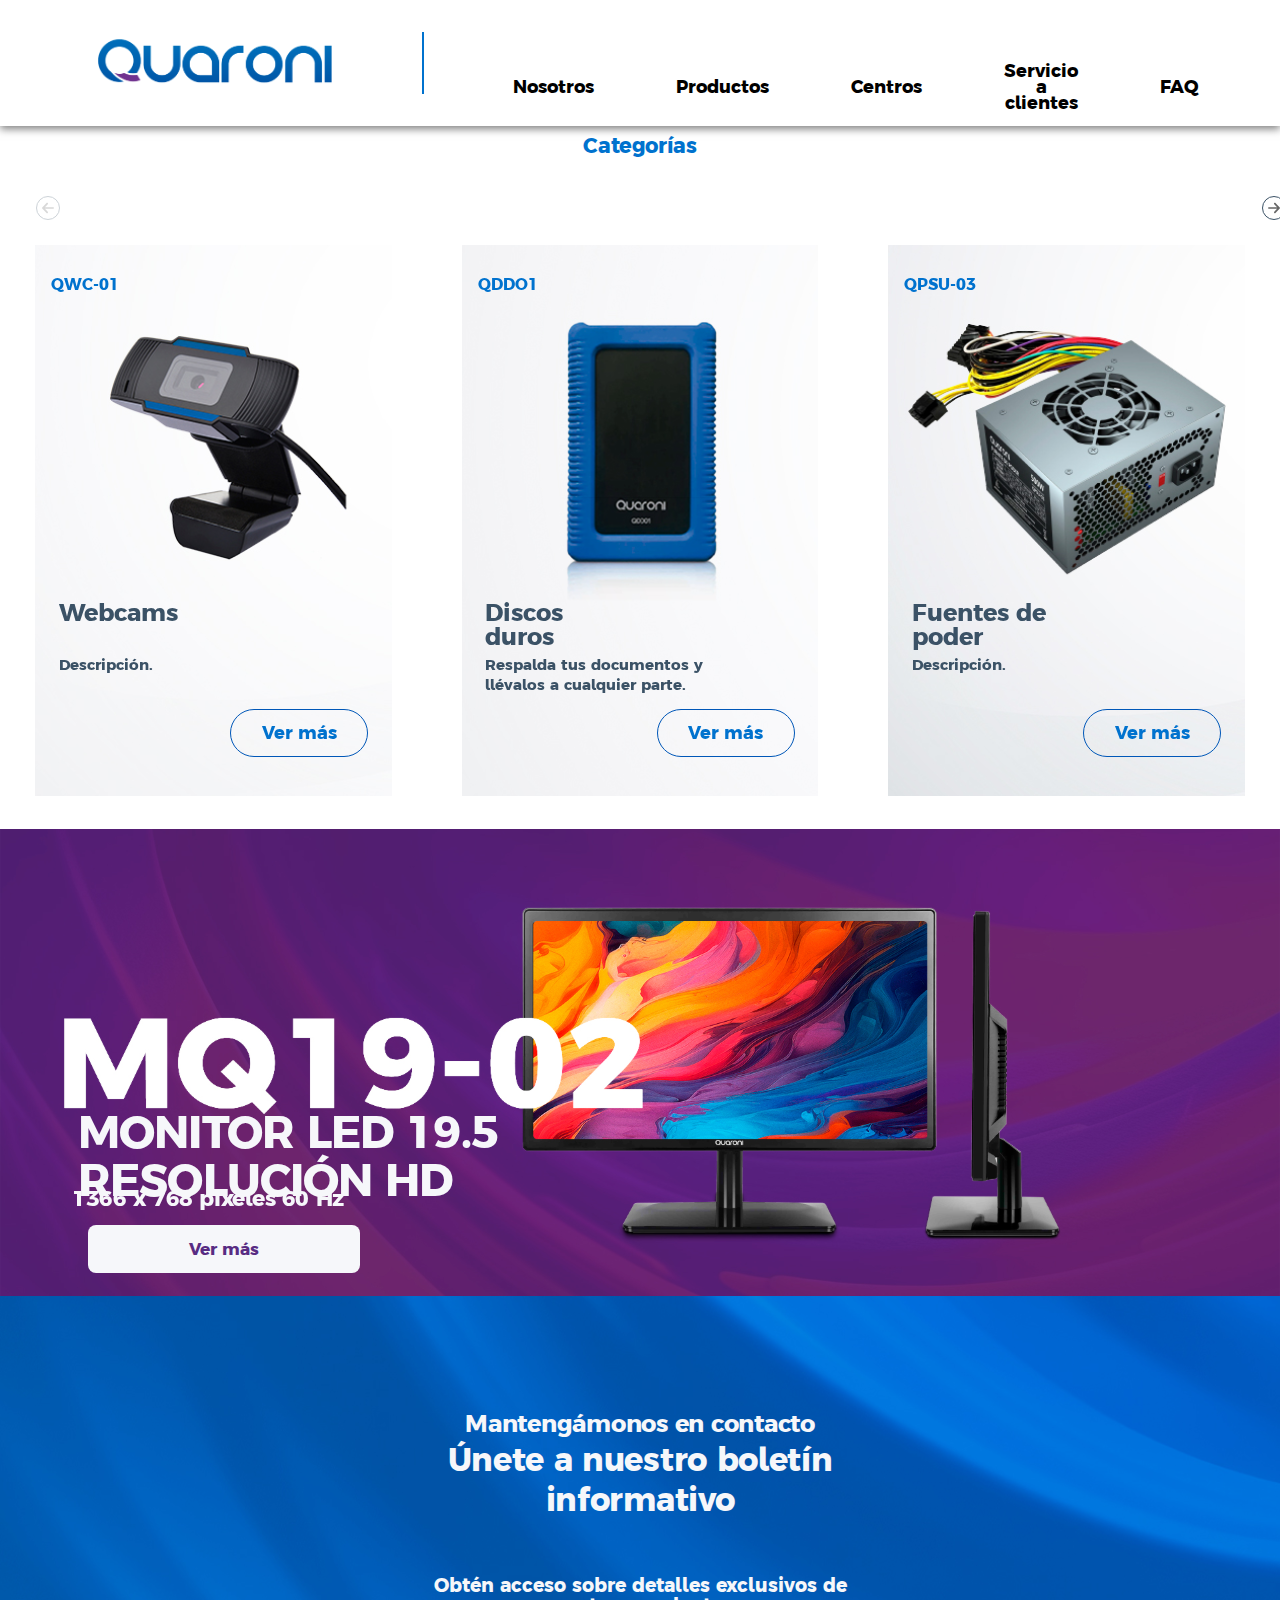
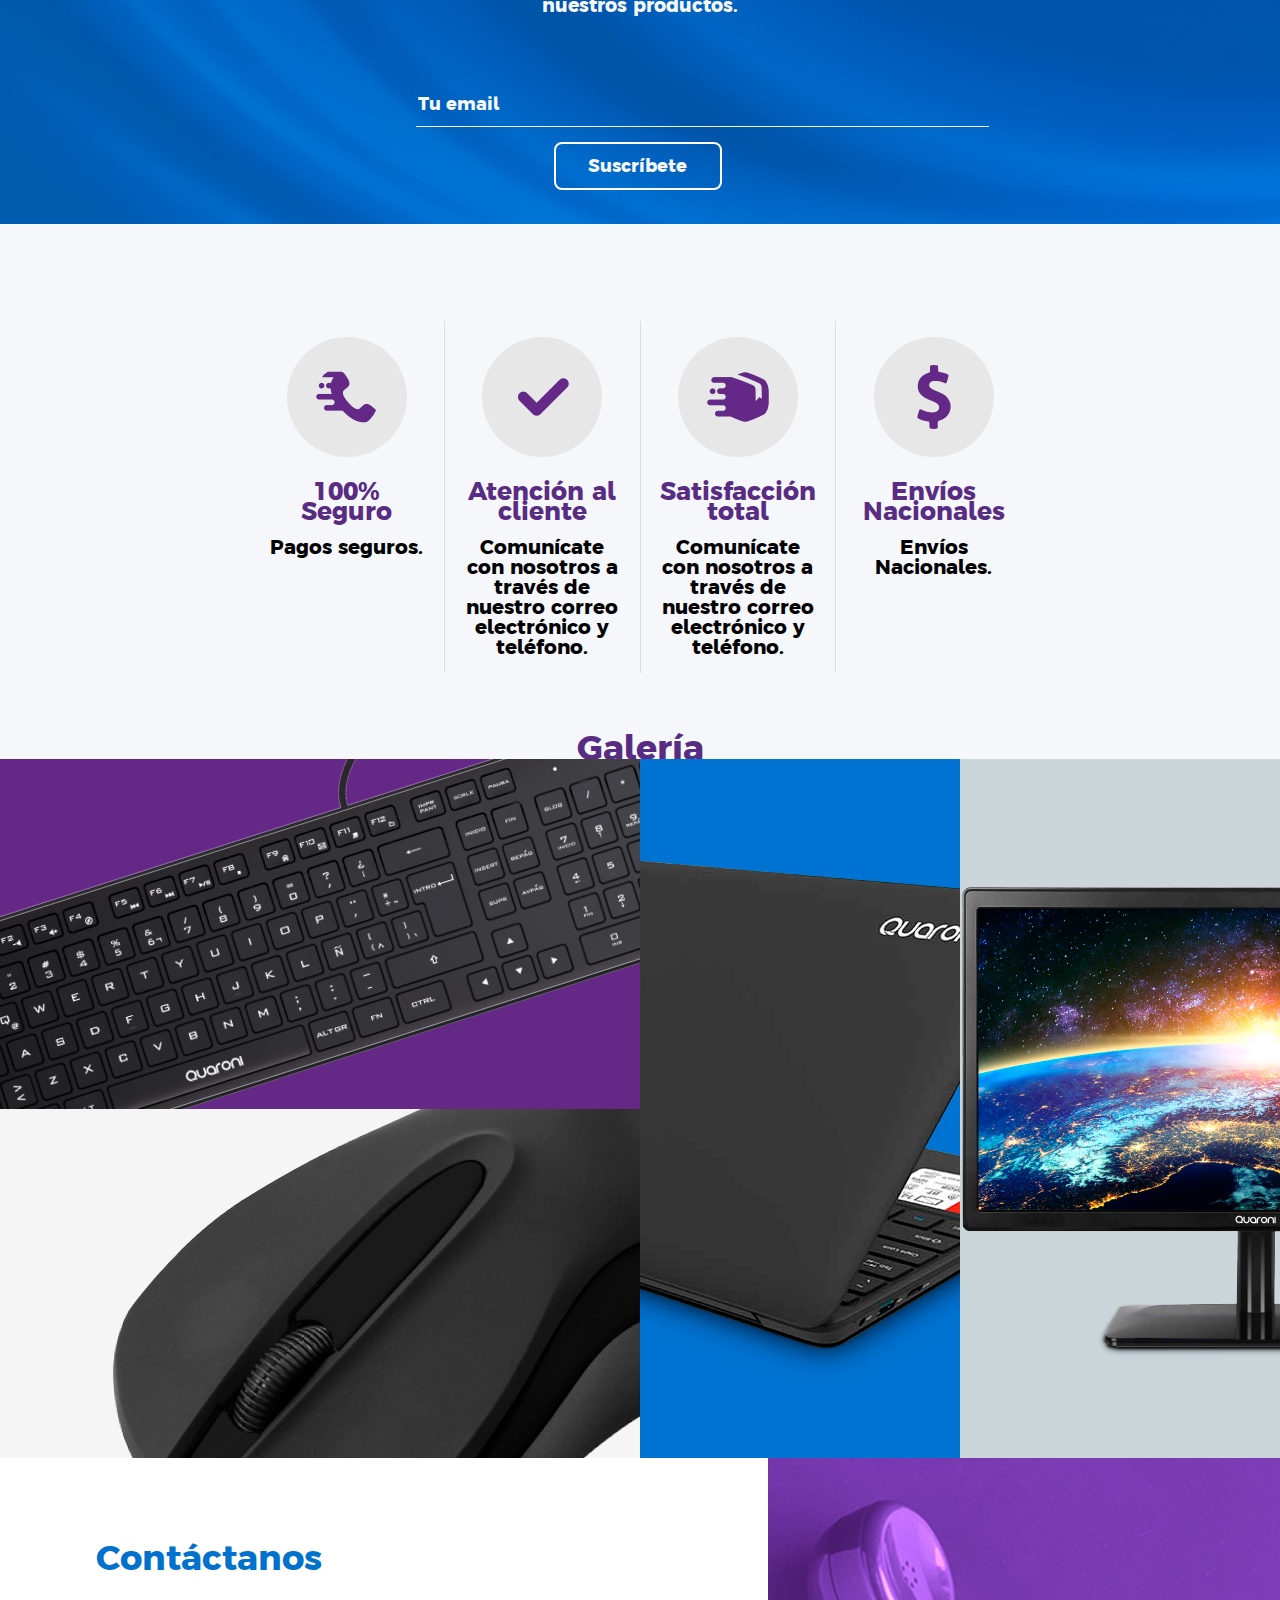
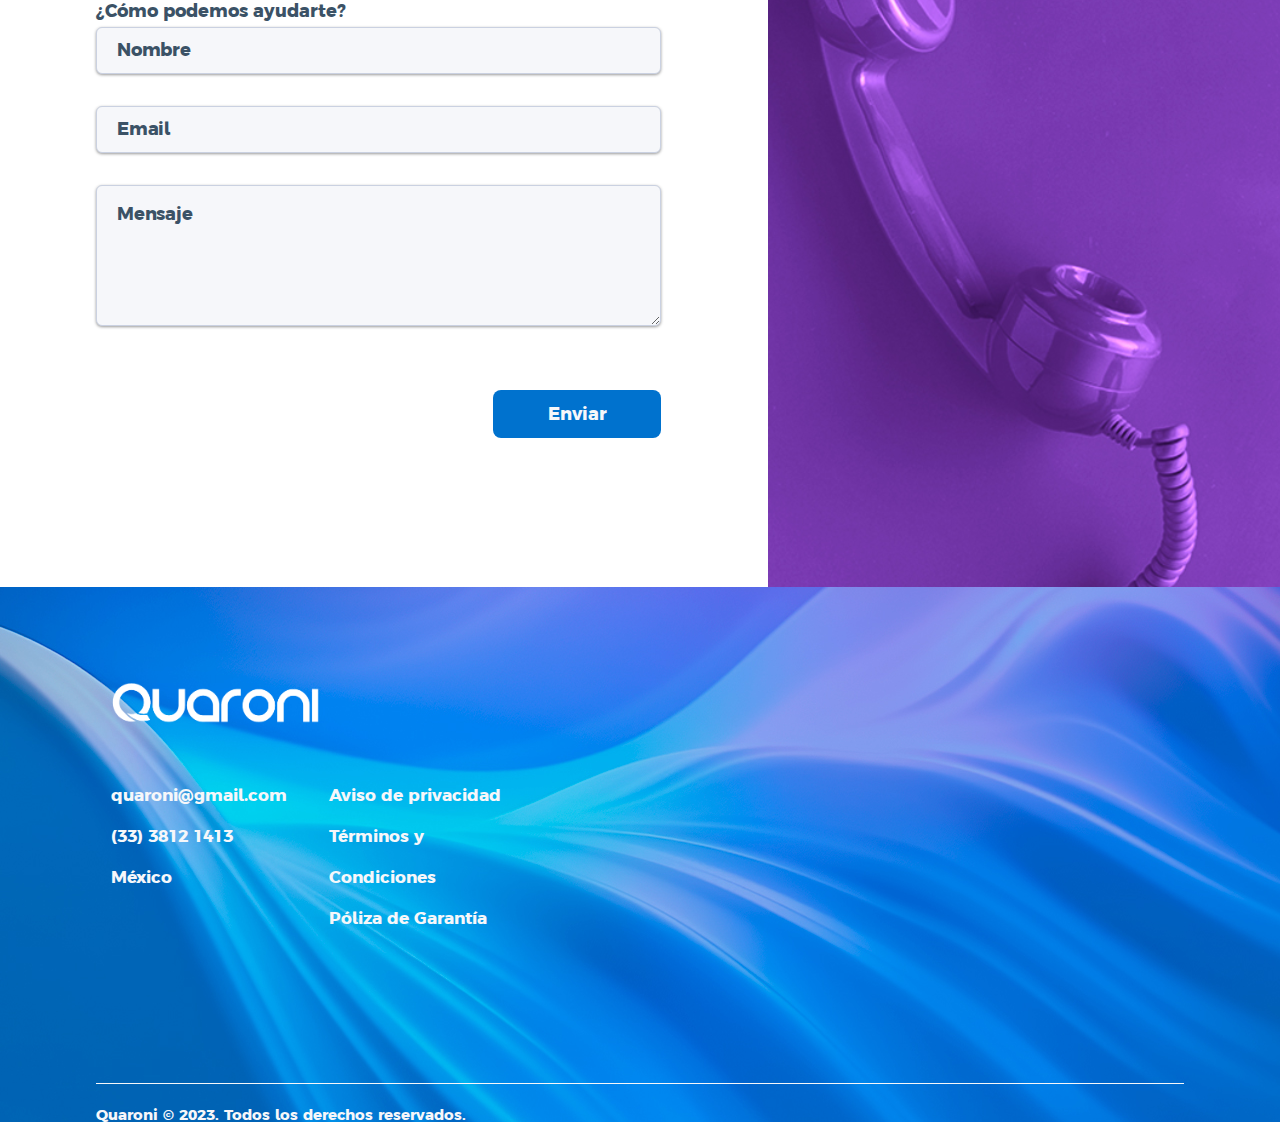
<file: index.html>
<!doctype html>
<html lang="es">
<head>
<meta charset="utf-8">
<meta name="viewport" content="width=device-width, initial-scale=1.0">
<link rel="preconnect" href="https://fonts.googleapis.com">
<link rel="preconnect" href="https://fonts.gstatic.com" crossorigin>
<link href="https://fonts.googleapis.com/css2?family=Saira:wght@100;300;500&display=swap" rel="stylesheet">
<link href="style.css" rel="stylesheet" type="text/css">
<link href="glider.min.css" rel="stylesheet">
<title>Quaroni</title>
</head>
<body>
	
<header class="header">
	<a class="logo-menu" href="#">
      <img src="imagenes/logos/logo-quaroni.png" id="logo-menu" alt="Logo Quaroni">
    </a>
	<div class="nav-menu">
	<input type="checkbox" id="check">    
            <label for="check" class="checkbtn">
	<i class="menu-icon"><img src="imagenes/movil/elementos/Menú Hamburguesa.svg" id="menu-icon"></i>
	</label>
      <ul class="menu">
        <li><a class="text-menu" href="#">Nosotros</a></li>
        <li><a class="text-menu" href="#">Productos</a></li>
		  <ul class="submenu">
						<li><a href="#"><i><img src="imagenes/movil/elementos/Seguro.svg" alt="Ícono de Cámaras" style="margin: 0"></i>Cámaras</a></li>
						<li><a href="#"><i><img src="imagenes/movil/elementos/Seguro.svg" alt="Ícono de Cámaras" style=""></i>Discos duros</a></li>
						<li><a href="#"><i><img src="imagenes/movil/elementos/Seguro.svg" alt="Ícono de Cámaras" style=""></i>Fuentes de poder</a></li>
			  			<li><a href="#"><i><img src="imagenes/movil/elementos/Seguro.svg" alt="Ícono de Cámaras" style=""></i>Gabinetes</a></li>
			  			<li><a href="#"><i><img src="imagenes/movil/elementos/Seguro.svg" alt="Ícono de Cámaras" style=""></i>Micro SD</a></li>
			  			<li><a href="#"><i><img src="imagenes/movil/elementos/Seguro.svg" alt="Ícono de Cámaras" style=""></i>Memorias</a></li>
			  			<li><a href="#"><i><img src="imagenes/movil/elementos/Seguro.svg" alt="Ícono de Cámaras" style=""></i>Monitores</a></li>
			  			<li><a href="#"><i><img src="imagenes/movil/elementos/Seguro.svg" alt="Ícono de Cámaras" style=""></i>Mouse</a></li>
			  			<li><a href="#"><i><img src="imagenes/movil/elementos/Seguro.svg" alt="Ícono de Cámaras" style=""></i>Portátiles</a></li>
			  			<li><a href="#"><i><img src="imagenes/movil/elementos/Seguro.svg" alt="Ícono de Cámaras" style=""></i>Teclados</a></li>
			  			<li><a href="#" style="text-decoration: none!important;"><i><img src="imagenes/movil/elementos/Seguro.svg" alt="Ícono de Cámaras" style=""></i>Unidades de estado sólido</a></li>
					</ul>
        <li><a class="text-menu" href="#">Centros</a></li>
        <li><a class="text-menu" href="#">Servicio a clientes</a></li>
		<li><a class="text-menu" href="#">FAQ</a></li>
		<li><a class="text-menu" href="#">Contáctanos</a></li>
		<li><a class="text-menu" href="#"><img src="iconos/Lupa.png" id="lupa"></a></li>
      </ul>
</div>
	</header>
	<div class="glider-contain-movil">
  <div class="glider-movil">
	  <div class="banner-box">
		<span class="glider-h1">HD 1920 X1080 <br>60 Hz</span>
		  	<div class="img-container-movil">
				<div class="p-img-movil">
					<img src="imagenes/movil/banners/Banner_01.svg" alt="disco-duro">
					<button class="btn-conoce-mov"><a href="#">Conoce nuestros productos</a></button>
				</div>
		  </div>
		</div> 
	  	  <div class="banner-box">
		<span class="glider-h1"> <br>60 Hz</span>
		  	<div class="img-container-movil">
				<div class="p-img-movil">
					<img src="imagenes/movil/banners/Banner_01.svg" alt="disco-duro">
					<button class="btn-conoce-mov"><a href="#">Conoce nuestros productos</a></button>
				</div>
		  </div>
		</div>
	  	  <div class="banner-box">
		<span class="glider-h1">HD 1920 X1080 <br>60 Hz</span>
		  	<div class="img-container-movil">
				<div class="p-img-movil">
					<img src="imagenes/movil/banners/Banner_01.svg" alt="disco-duro">
					<button class="btn-conoce-mov"><a href="#">Conoce nuestros productos</a></button>
				</div>
		  </div>
		</div>
  </div>
  <button aria-label="Previous" class="glider-prev-movil"><img src="imagenes/movil/elementos/Flecha Derecha.svg" style="width: 32px;height: 32px;"></button>
  <button aria-label="Next" class="glider-next-movil"><img src="imagenes/movil/elementos/Flecha Izquierda.svg" style="width: 32px;height: 32px;"></button>
<!--  <div role="tablist" class="dots"></div>-->
</div>
	
	<div class="slider">
		<div class="myslide fade">
			<div class="txt txt1">
				<h1 style="text-align: right;">Monitor LED </h1>
				<p style="text-align: right;">Resolución Full<br>HD 1920 X 1080<br>60 Hz <br></p>
			<button id="btn-conoce"><a href="#">Conoce nuestros productos</a></button>
			<button id="btn-conoce-movil"><a href="#">Conoce más</a></button>	
			</div>
			<img src="banners/Banner_01.svg" style="width: auto; height: 100%;">
		</div>
		
		<div class="myslide fade">
			<div class="txt txt2">
				<h1 style="text-align: left;">Portátil NQ100</h1>
				<p style="text-align: left;">Gran rendimiento de batería<br>HD 1366 X 768<br></p>	
			</div>
			<button id="btn-conoce2"><a href="#">Conoce nuestros productos</a></button>
			<img src="banners/Banner_02.svg" style="width: 100%; height: 100%;">
		</div>
		
		<div class="myslide fade">
			<div class="txt txt2">
				<h1>QCS-01</h1>
				<p>Fuente de poder 500W<br>Tarjeta madre Micro ATX Mini ITX<br></p>
			</div>
			<button id="btn-conoce3"><a href="#">Conoce nuestros productos</a></button>
			<img src="banners/Banner_03.svg" style="width: 100%; height: 100%;">
		</div>
		
		<!-- onclick js -->
		<a class="prev" onclick="plusSlides(-1)"><img src="iconos/Flecha Izq.png" style="width: 2.5rem;height: 2.5rem;"></a>
  		<a class="next" onclick="plusSlides(1)"><img src="iconos/Flecha Derecha.png" style="width: 2.5rem;height: 2.5rem;"></a>
		
		<div class="dotsbox" style="text-align:center">
			<span class="dot" onclick="currentSlide(1)"></span>
			<span class="dot" onclick="currentSlide(2)"></span>
			<span class="dot" onclick="currentSlide(3)"></span>
		</div>
	</div>

<div class="banner-azul-1movil">
 <div class="table-azul">
      <div class="calidad">
		<a>— &nbsp; Calidad</a><br>
		<p>Productos que brindan experiencias únicas, comodidad y flexibilidad para el usuario.</p>
		</div>
      <div class="tecnologia">
		<a>— &nbsp;  Innovación</a><br>
		<p>Tecnología inteligente a tu alcance.</p>
		</div>
      <div class="personalizacion">
		 <a>— &nbsp; Perzonalización</a><br>
		 <p>Productos que se adaptan a tus necesidades.</p>
		</div>
      <div class="variedad">
		 <a>— &nbsp; Variedad</a><br>
		 <p>Encuentra lo que necesitas con nuestra amplia variedad y disponibilidad de productos.</p>
	 </div>
	</div>
	</div>
	
	
<div class="banner-azul-1">
 <table class="table-azul">
  <tbody>
    <tr>
      <td>
		<a>— &nbsp; Calidad</a><br>
		<p>Productos que brindan experiencias únicas, comodidad y flexibilidad para el usuario.</p>
		</td>
      <td>
		<a>— &nbsp;  Innovación</a><br>
		<p>Tecnología inteligente a tu alcance.</p>
		</td>
      <td>
		 <a>— &nbsp; Perzonalización</a><br>
		 <p>Productos que se adaptan a tus necesidades.</p>
		</td>
      <td>
		 <a>— &nbsp; Variedad</a><br>
		 <p>Encuentra lo que necesitas con nuestra amplia variedad y disponibilidad de productos.</p>
	 </td>
    </tr>
  </tbody>
</table>
	</div>
<section class="banner-categorias">
	<h1>Categorías</h1>
	<div class="slider-btns">
		<button aria-label="Previous" class="glider-prev"><svg xmlns="http://www.w3.org/2000/svg" height="1em" viewBox="0 0 448 512"><!--! Font Awesome Free 6.4.2 by @fontawesome - https://fontawesome.com License - https://fontawesome.com/license (Commercial License) Copyright 2023 Fonticons, Inc. --><path d="M9.4 233.4c-12.5 12.5-12.5 32.8 0 45.3l160 160c12.5 12.5 32.8 12.5 45.3 0s12.5-32.8 0-45.3L109.2 288 416 288c17.7 0 32-14.3 32-32s-14.3-32-32-32l-306.7 0L214.6 118.6c12.5-12.5 12.5-32.8 0-45.3s-32.8-12.5-45.3 0l-160 160z"/></svg></button>
    	<button aria-label="Next" class="glider-next"><svg xmlns="http://www.w3.org/2000/svg" height="1em" viewBox="0 0 448 512"><!--! Font Awesome Free 6.4.2 by @fontawesome - https://fontawesome.com License - https://fontawesome.com/license (Commercial License) Copyright 2023 Fonticons, Inc. --><path d="M438.6 278.6c12.5-12.5 12.5-32.8 0-45.3l-160-160c-12.5-12.5-32.8-12.5-45.3 0s-12.5 32.8 0 45.3L338.8 224 32 224c-17.7 0-32 14.3-32 32s14.3 32 32 32l306.7 0L233.4 393.4c-12.5 12.5-12.5 32.8 0 45.3s32.8 12.5 45.3 0l160-160z"/></svg></button>
	</div>
		<div class="glider-contain">
		  <div class="glider">
			<div class="product-box">
				<span class="p-codigo">QWC-01</span>
					<div class="img-container">
						<div class="p-img">
							<a href="#">
								<img src="imagenes/categorias/Webcam.svg" alt="disco-duro">
							</a>
						</div>
					</div>
					<div class="p-box-text">
						<div class="product-categoria">
							<span class="catego-title">Webcams</span> <br>
							<span class="catego-desc">Descripción.</span>
						</div>
					</div>
					<div class="btn-categoria">
						 <button class="btn-vermas-catego"><a href="#">Ver más</a></button>
					</div>
				</div>
			  	<div class="product-box">
				<span class="p-codigo">QDDO1</span>
					<div class="img-container">
						<div class="p-img">
							<a href="#">
								<img src="imagenes/categorias/Disco Duro.svg" alt="disco-duro">
							</a>
						</div>
					</div>
					<div class="p-box-text">
						<div class="product-categoria">
							<span class="catego-title">Discos duros</span> <br>
							<span class="catego-desc">Respalda tus documentos y llévalos a cualquier parte.</span>
						</div>
					</div>
					<div class="btn-categoria">
						 <button class="btn-vermas-catego"><a href="#">Ver más</a></button>
					</div>
				</div>
			  	<div class="product-box">
				<span class="p-codigo">QPSU-03</span>
					<div class="img-container">
						<div class="p-img">
							<a href="#">
								<img src="imagenes/categorias/Fuentes de poder.svg" alt="disco-duro">
							</a>
						</div>
					</div>
					<div class="p-box-text">
						<div class="product-categoria">
							<span class="catego-title">Fuentes de poder</span> <br>
							<span class="catego-desc">Descripción.</span>
						</div>
					</div>
					<div class="btn-categoria">
						 <button class="btn-vermas-catego"><a href="#">Ver más</a></button>
					</div>
				</div>
			  	<div class="product-box">
				<span class="p-codigo">QCHT-01</span>
					<div class="img-container">
						<div class="p-img">
							<a href="#">
								<img src="imagenes/categorias/Gabinete.svg" alt="disco-duro">
							</a>
						</div>
					</div>
					<div class="p-box-text">
						<div class="product-categoria">
							<span class="catego-title">Gabinetes</span> <br>
							<span class="catego-desc">Dale estilo a tu Setup.</span>
						</div>
					</div>
					<div class="btn-categoria">
						 <button class="btn-vermas-catego"><a href="#">Ver más</a></button>
					</div>
				</div>
			  	<div class="product-box">
				<span class="p-codigo">QMS10A-32G</span>
					<div class="img-container">
						<div class="p-img">
							<a href="#">
								<img src="imagenes/categorias/Micro SD.svg" alt="disco-duro">
							</a>
						</div>
					</div>
					<div class="p-box-text">
						<div class="product-categoria">
							<span class="catego-title" style="width: 180px!important;">Unidades de Estado Sólido</span> <br>
						</div>
					</div>
					<div class="btn-categoria">
						 <button class="btn-vermas-catego"><a href="#">Ver más</a></button>
					</div>
				</div>
			  	<div class="product-box">
				<span class="p-codigo">QDD44G2666-S</span>
					<div class="img-container">
						<div class="p-img">
							<a href="#">
								<img src="imagenes/categorias/Memorias.svg" alt="disco-duro">
							</a>
						</div>
					</div>
					<div class="p-box-text">
						<div class="product-categoria">
							<span class="catego-title">Memoria RAM 4GB</span> <br>
							<span class="catego-desc">Descripción.</span>
						</div>
					</div>
					<div class="btn-categoria">
						 <button class="btn-vermas-catego"><a href="#">Ver más</a></button>
					</div>
				</div>
			  	<div class="product-box">
				<span class="p-codigo">MQ19-01</span>
					<div class="img-container">
						<div class="p-img">
							<a href="#">
								<img src="imagenes/categorias/Monitores.svg" alt="disco-duro">
							</a>
						</div>
					</div>
					<div class="p-box-text">
						<div class="product-categoria">
							<span class="catego-title">Monitores</span> <br>
							<span class="catego-desc">Complementa tu estación de trabajo con los mejores monitores.</span>
						</div>
					</div>
					<div class="btn-categoria">
						 <button class="btn-vermas-catego"><a href="#">Ver más</a></button>
					</div>
				</div>
			  	<div class="product-box">
				<span class="p-codigo">MAQO1R</span>
					<div class="img-container">
						<div class="p-img">
							<a href="#">
								<img src="imagenes/categorias/Mouse.svg" alt="disco-duro">
							</a>
						</div>
					</div>
					<div class="p-box-text">
						<div class="product-categoria">
							<span class="catego-title">Mouse</span> <br>
							<span class="catego-desc">Diseños compactos y ergonómicos.</span>
						</div>
					</div>
					<div class="btn-categoria">
						 <button class="btn-vermas-catego"><a href="#">Ver más</a></button>
					</div>
				</div>
			  	<div class="product-box">
				<span class="p-codigo">NQ100</span>
					<div class="img-container">
						<div class="p-img">
							<a href="#">
								<img src="imagenes/categorias/Portátil.svg" alt="disco-duro">
							</a>
						</div>
					</div>
					<div class="p-box-text">
						<div class="product-categoria">
							<span class="catego-title">Portátiles</span> <br>
							<span class="catego-desc">¿Necesitas rendimiento y portabilidad?  Conoce nuestros portátiles.</span>
						</div>
					</div>
					<div class="btn-categoria">
						 <button class="btn-vermas-catego"><a href="#">Ver más</a></button>
					</div>
				</div>
			  	<div class="product-box">
				<span class="p-codigo">TAQ01</span>
					<div class="img-container">
						<div class="p-img">
							<a href="#">
								<img src="imagenes/categorias/Teclados.svg" alt="disco-duro">
							</a>
						</div>
					</div>
					<div class="p-box-text">
						<div class="product-categoria">
							<span class="catego-title">Teclados</span> <br>
							<span class="catego-desc">Descripción.</span>
						</div>
					</div>
					<div class="btn-categoria">
						 <button class="btn-vermas-catego"><a href="#">Ver más</a></button>
					</div>
				</div>
			  	<div class="product-box">
				<span class="p-codigo">HD-1583</span>
					<div class="img-container">
						<div class="p-img">
							<a href="#">
								<img src="imagenes/categorias/SSD.svg" alt="disco-duro">
							</a>
						</div>
					</div>
					<div class="p-box-text">
						<div class="product-categoria">
							<span class="catego-title" style="width: 180px!important;">SSD Unidad de Estado Sólido</span> <br>
						</div>
					</div>
					<div class="btn-categoria">
						 <button class="btn-vermas-catego"><a href="#">Ver más</a></button>
					</div>
				</div>  	  
		  </div>
		</div>
	

</section>	
	
	
	
 <div class="banner-morado-container">
	 <div class="banner-morado-text">
	 <h1>MONITOR LED 19.5 <br>RESOLUCIÓN HD</h1>
	 <h2>1366 x 768 pixeles 60 Hz</h2>
	 <button class="btn-vermas"><a href="#">Ver más</a></button>
     </div>
	<img id="banner-morado" alt="monitor" src="banners/Banner_04.svg">
 </div>
<div class="banner-susc">
	<h2>Mantengámonos en contacto</h2>
	<h1>Únete a nuestro boletín informativo</h1>
	<p>Obtén acceso sobre detalles exclusivos de nuestros productos.</p>
	<form class="suscribe" action="#" method="post" style="margin-top: 5rem;">
      <input style="display: inline;  width:35.8rem;" type="email" id="email" name="email" placeholder="Tu email" required>
      <button style="display: inline-flex;" type="submit"><a>Suscríbete</a></button>
    </form>
</div>	
<div class="banner-iconos">
<table class="table-iconos">
  <tbody>
    <tr>
      <td style="border-bottom: none; border-top: none; border-left: none;"><img id="icon-dinero" src="iconos/Teléfono.svg"><h1>100% Seguro</h1><a>Pagos seguros.</a></td>
      <td style="border-bottom: none; border-top: none;"><img id="icon-tel" src="iconos/Check.svg"><h1>Atención al cliente</h1><a>Comunícate con nosotros a través de nuestro correo electrónico y teléfono.</a></td>
      <td style="border-bottom: none; border-top: none;"><img id="icon-check" src="iconos/Entrega.svg"><h1>Satisfacción total</h1><a>Comunícate con nosotros a través de nuestro correo electrónico y teléfono.</a></td>
      <td style="border-bottom: none; border-top: none; border-right:none;"><img id="icon-envio" src="iconos/Seguro.svg"><h1>Envíos Nacionales</h1><a>Envíos Nacionales.</a></td>
    </tr>
  </tbody>
</table>
	<h1 class="text-morado">Galería</h1>
</div>
	
<div id="galeria-banner">
  <table style="width:100%; border-collapse: collapse;">
    <tr>
      <td colspan="6"><img src="imagenes/home/Imagen_01.svg" id="teclado-banner" alt="teclado" style="width: 100%; height: 350px;"></td>
    </tr>
    <tr>
      <td colspan="6"><img src="imagenes/home/Imagen_02.svg" id="mouse-banner" alt="mouse" style="width: 100%; height: 350px;"></td>
    </tr>
    <tr>
      <td colspan="3"><img src="imagenes/home/Imagen_03.svg" id="laptop-banner" alt="laptop" style="width: 100%; height: 700px;"></td>
      <td colspan="3"><img src="imagenes/home/Imagen_04.svg" id="monitor-banner" alt="monitor" style="width: 100%; height: 700px;"></td>
    </tr>
  </table>
</div>

<div class="contactanos-container" style="flex: auto; display: inline-block">
<div class="contactanos-form" style="width: 60%; display: inline-flex">
<form action="#" method="post">
<h1>Contáctanos</h1>
  <label for="nombre"><h2 style="margin: 5px 0;">¿Cómo podemos ayudarte?</h2></label>
  <input type="text" id="nombre" name="nombre" placeholder="Nombre" required style="width: 35.3125rem; height: 2.9375rem;">
  <label for="email"></label>
  <input type="email" id="email-contactanos" name="email" placeholder="Email" required style="width: 35.3125rem; height: 2.9375rem;">
  <label for="mensaje"></label>
  <textarea id="mensaje" name="mensaje" placeholder="Mensaje" required style="width: 35.3125rem; height: 8.8125rem; color: black!important"></textarea>
  <button class="btn-enviar" type="submit">Enviar</button>
</form>
</div>
<div class="banner-telefono" style="width:40%;">
<img src="imagenes/home/telefono-morado.svg" id="telefono-morado" alt="Imagen" style="height: 45.55rem;" />
</div>
</div>

<footer class="footer">
	<img src="imagenes/logos/Quaroni_Blanco.png" id="logo-blanco">
	<div class="footer-container" >
		<div class="footer-row">
			<div class="footer-links">
				<ul>
					<li><a href="#">quaroni@gmail.com</a></li>
					<li><a href="#">(33) 3812 1413</a></li>
					<li><a>México</a></li>
				</ul>
			</div>
			<div class="footer-links">	
				<ul>
					<li><a href="#">Aviso de privacidad</a></li>
					<li><a href="#">Términos y Condiciones</a></li>
					<li><a href="#">Póliza de Garantía</a></li>
				</ul>
			</div>
		</div>	
	</div>
	<p>Quaroni © 2023. Todos los derechos reservados.</p>
</footer>	

<script>
const myslide = document.querySelectorAll('.myslide'),
	  dot = document.querySelectorAll('.dot');
let counter = 1;
slidefun(counter);

let timer = setInterval(autoSlide, 5000);
function autoSlide() {
	counter += 1;
	slidefun(counter);
}
function plusSlides(n) {
	counter += n;
	slidefun(counter);
	resetTimer();
}
function currentSlide(n) {
	counter = n;
	slidefun(counter);
	resetTimer();
}
function resetTimer() {
	clearInterval(timer);
	timer = setInterval(autoSlide, 8000);
}

function slidefun(n) {
	
	let i;
	for(i = 0;i<myslide.length;i++){
		myslide[i].style.display = "none";
	}
	for(i = 0;i<dot.length;i++) {
		dot[i].className = dot[i].className.replace(' active', '');
	}
	if(n > myslide.length){
	   counter = 1;
	   }
	if(n < 1){
	   counter = myslide.length;
	   }
	myslide[counter - 1].style.display = "block";
	dot[counter - 1].className += " active";
}	
</script>
<!--	GLIDER SLIDER JS-->
	<script src="glider.min.js"></script>
	<script>
		new Glider(document.querySelector('.glider'), {
		  slidesToScroll: 1,
		  slidesToShow: 4,
		  draggable: true,
		  dots: '.dots',
		  arrows: {
			prev: '.glider-prev',
			next: '.glider-next'
	  },
		responsive: [
    {
      // screens greater than >= 775px
      breakpoint: 1300,
      settings: {
        slidesToShow: 4,
        slidesToScroll: 2,
      }
    },{
  
      breakpoint: 800,
      settings: {
        slidesToShow: 3,
        slidesToScroll: 1,
      }
    },
	{
      breakpoint: 521,
      settings: {
        slidesToShow: 2,
        slidesToScroll: 1,
      }
    },
	{
  
      breakpoint: 304,
      settings: {
        slidesToShow: 1,
        slidesToScroll: 1,
      }
    },
			{
      // screens greater than >= 1024px
      breakpoint: 0,
      settings: {
        slidesToShow: 1,
        slidesToScroll: 1,
      }
    }
  ]
	});
	</script>
	<script>
	new Glider(document.querySelector('.glider-movil'), {
	  slidesToShow: 1,
	  slidesToScroll: .5,
	  draggable: true,
	  dots: '.dots',
	  arrows: {
		prev: '.glider-prev-movil',
		next: '.glider-next-movil'
	  }
	});
	</script>
	
	
</body>
</html>
</file>
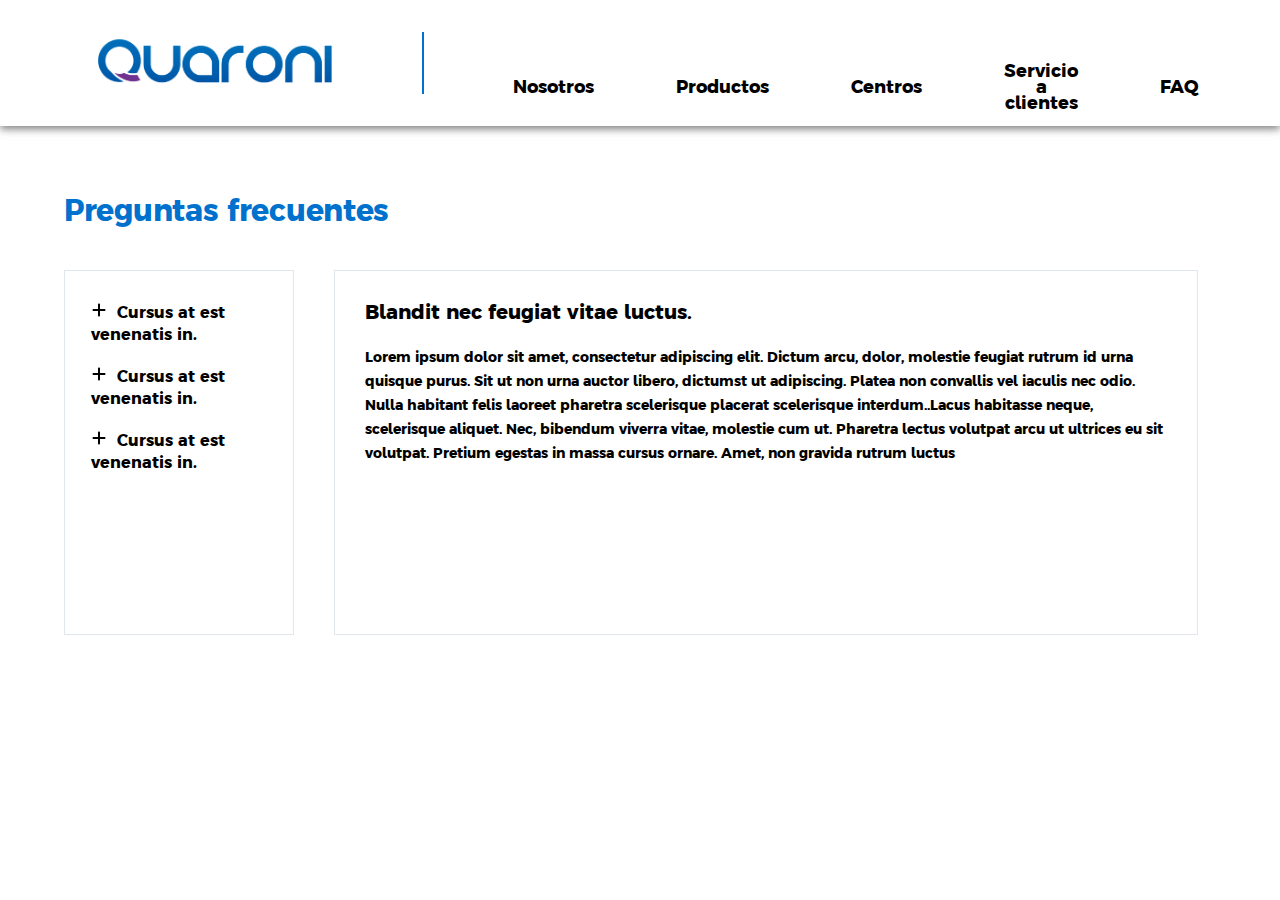
<file: faq.html>
<!doctype html>
<html lang="es">
<head>
<meta charset="utf-8">
<meta name="viewport" content="width=device-width, initial-scale=1.0">
<link rel="preconnect" href="https://fonts.googleapis.com">
<link rel="preconnect" href="https://fonts.gstatic.com" crossorigin>
<link href="https://fonts.googleapis.com/css2?family=Saira:wght@100;300;500&display=swap" rel="stylesheet">
<link href="style.css" rel="stylesheet" type="text/css">
<link href="style-faq.css" rel="stylesheet" type="text/css">
<title>Preguntas frecuentes</title>
<script src="https://code.jquery.com/jquery-3.7.1.min.js"></script>
</head>
	<header class="header">
	<a class="logo-menu" href="#">
      <img src="imagenes/logos/logo-quaroni.png" id="logo-menu" alt="Logo Quaroni">
    </a>
	<div class="nav-menu">
	<input type="checkbox" id="check">    
            <label for="check" class="checkbtn">
	<i class="menu-icon"><img src="imagenes/movil/elementos/Menú Hamburguesa.svg" id="menu-icon"></i>
	</label>
      <ul class="menu">
        <li><a class="text-menu" href="#">Nosotros</a></li>
        <li><a class="text-menu" href="#">Productos</a></li>
		  <ul class="submenu">
						<li><a href="#"><i><img src="imagenes/movil/elementos/Seguro.svg" alt="Ícono de Cámaras" style="margin: 0"></i>Cámaras</a></li>
						<li><a href="#"><i><img src="imagenes/movil/elementos/Seguro.svg" alt="Ícono de Cámaras" style=""></i>Discos duros</a></li>
						<li><a href="#"><i><img src="imagenes/movil/elementos/Seguro.svg" alt="Ícono de Cámaras" style=""></i>Fuentes de poder</a></li>
			  			<li><a href="#"><i><img src="imagenes/movil/elementos/Seguro.svg" alt="Ícono de Cámaras" style=""></i>Gabinetes</a></li>
			  			<li><a href="#"><i><img src="imagenes/movil/elementos/Seguro.svg" alt="Ícono de Cámaras" style=""></i>Micro SD</a></li>
			  			<li><a href="#"><i><img src="imagenes/movil/elementos/Seguro.svg" alt="Ícono de Cámaras" style=""></i>Memorias</a></li>
			  			<li><a href="#"><i><img src="imagenes/movil/elementos/Seguro.svg" alt="Ícono de Cámaras" style=""></i>Monitores</a></li>
			  			<li><a href="#"><i><img src="imagenes/movil/elementos/Seguro.svg" alt="Ícono de Cámaras" style=""></i>Mouse</a></li>
			  			<li><a href="#"><i><img src="imagenes/movil/elementos/Seguro.svg" alt="Ícono de Cámaras" style=""></i>Portátiles</a></li>
			  			<li><a href="#"><i><img src="imagenes/movil/elementos/Seguro.svg" alt="Ícono de Cámaras" style=""></i>Teclados</a></li>
			  			<li><a href="#" style="text-decoration: none!important;"><i><img src="imagenes/movil/elementos/Seguro.svg" alt="Ícono de Cámaras" style=""></i>Unidades de estado sólido</a></li>
					</ul>
        <li><a class="text-menu" href="#">Centros</a></li>
        <li><a class="text-menu" href="#">Servicio a clientes</a></li>
		<li><a class="text-menu" href="#">FAQ</a></li>
		<li><a class="text-menu" href="#">Contáctanos</a></li>
		<li><a class="text-menu" href="#"><img src="iconos/Lupa.png" id="lupa"></a></li>
      </ul>
</div>
	</header>
<body>

	<div class="container-faq">
	<h1 class="title-faq">Preguntas frecuentes</h1>
	<div class="aside-faq">
		<div class="desplegable-faq" style="margin-bottom: 20px;">
			<div class="subtitle-aside">
				<h1><svg xmlns="http://www.w3.org/2000/svg" viewBox="0 0 448 512"><path d="M256 80c0-17.7-14.3-32-32-32s-32 14.3-32 32V224H48c-17.7 0-32 14.3-32 32s14.3 32 32 32H192V432c0 17.7 14.3 32 32 32s32-14.3 32-32V288H400c17.7 0 32-14.3 32-32s-14.3-32-32-32H256V80z"/></svg> Cursus at est venenatis in.</h1></div>
			<span class="hidden-text"><svg xmlns="http://www.w3.org/2000/svg"  viewBox="0 0 448 512" style="margin: 2px 12px -3px 0;"><path d="M432 256c0 17.7-14.3 32-32 32L48 288c-17.7 0-32-14.3-32-32s14.3-32 32-32l352 0c17.7 0 32 14.3 32 32z"/></svg>Posuere amet vel egestas <span class="span-faq"> malesuada vel odio neque.</span> </span>
		</div>
		<div class="desplegable-faq" style="margin-bottom: 20px;">
			<div class="subtitle-aside"
				 ><h1><svg xmlns="http://www.w3.org/2000/svg" viewBox="0 0 448 512"><path d="M256 80c0-17.7-14.3-32-32-32s-32 14.3-32 32V224H48c-17.7 0-32 14.3-32 32s14.3 32 32 32H192V432c0 17.7 14.3 32 32 32s32-14.3 32-32V288H400c17.7 0 32-14.3 32-32s-14.3-32-32-32H256V80z"/></svg> Cursus at est venenatis in.</h1></div>
			<span class="hidden-text"><svg xmlns="http://www.w3.org/2000/svg"  viewBox="0 0 448 512" style="margin: 2px 12px -3px 0;"><path d="M432 256c0 17.7-14.3 32-32 32L48 288c-17.7 0-32-14.3-32-32s14.3-32 32-32l352 0c17.7 0 32 14.3 32 32z"/></svg>Posuere amet vel egestas <span class="span-faq"> malesuada vel odio neque.</span> </span>
		</div>
		<div class="desplegable-faq">
			<div class="subtitle-aside">
				<h1><svg xmlns="http://www.w3.org/2000/svg" viewBox="0 0 448 512"><path d="M256 80c0-17.7-14.3-32-32-32s-32 14.3-32 32V224H48c-17.7 0-32 14.3-32 32s14.3 32 32 32H192V432c0 17.7 14.3 32 32 32s32-14.3 32-32V288H400c17.7 0 32-14.3 32-32s-14.3-32-32-32H256V80z"/></svg> Cursus at est venenatis in.</h1></div>
			<span class="hidden-text"><svg xmlns="http://www.w3.org/2000/svg"  viewBox="0 0 448 512" style="margin: 2px 12px -3px 0;"><path d="M432 256c0 17.7-14.3 32-32 32L48 288c-17.7 0-32-14.3-32-32s14.3-32 32-32l352 0c17.7 0 32 14.3 32 32z"/></svg>Posuere amet vel egestas <span class="span-faq"> malesuada vel odio neque.</span> </span>
		</div>
	</div>
	<div class="text-faq">
		<h1>Blandit nec feugiat vitae luctus.</h1>
			<span>Lorem ipsum dolor sit amet, consectetur adipiscing elit. Dictum arcu, dolor, molestie feugiat rutrum id urna quisque purus. Sit ut non urna auctor libero, dictumst ut adipiscing. Platea non convallis vel iaculis nec odio. Nulla habitant felis laoreet pharetra scelerisque placerat scelerisque interdum..Lacus habitasse neque, scelerisque aliquet. Nec, bibendum viverra vitae, molestie cum ut. Pharetra lectus volutpat arcu ut ultrices eu sit volutpat. Pretium egestas in massa cursus ornare. Amet, non gravida rutrum luctus </span>
	</div>
	</div>
	<script>
		$(document).ready(function() {
            $('.subtitle-aside').click(function() {
                $(this).parent().find('.hidden-text').toggle();
            });
        });
	</script>
</body>
</html>
</file>
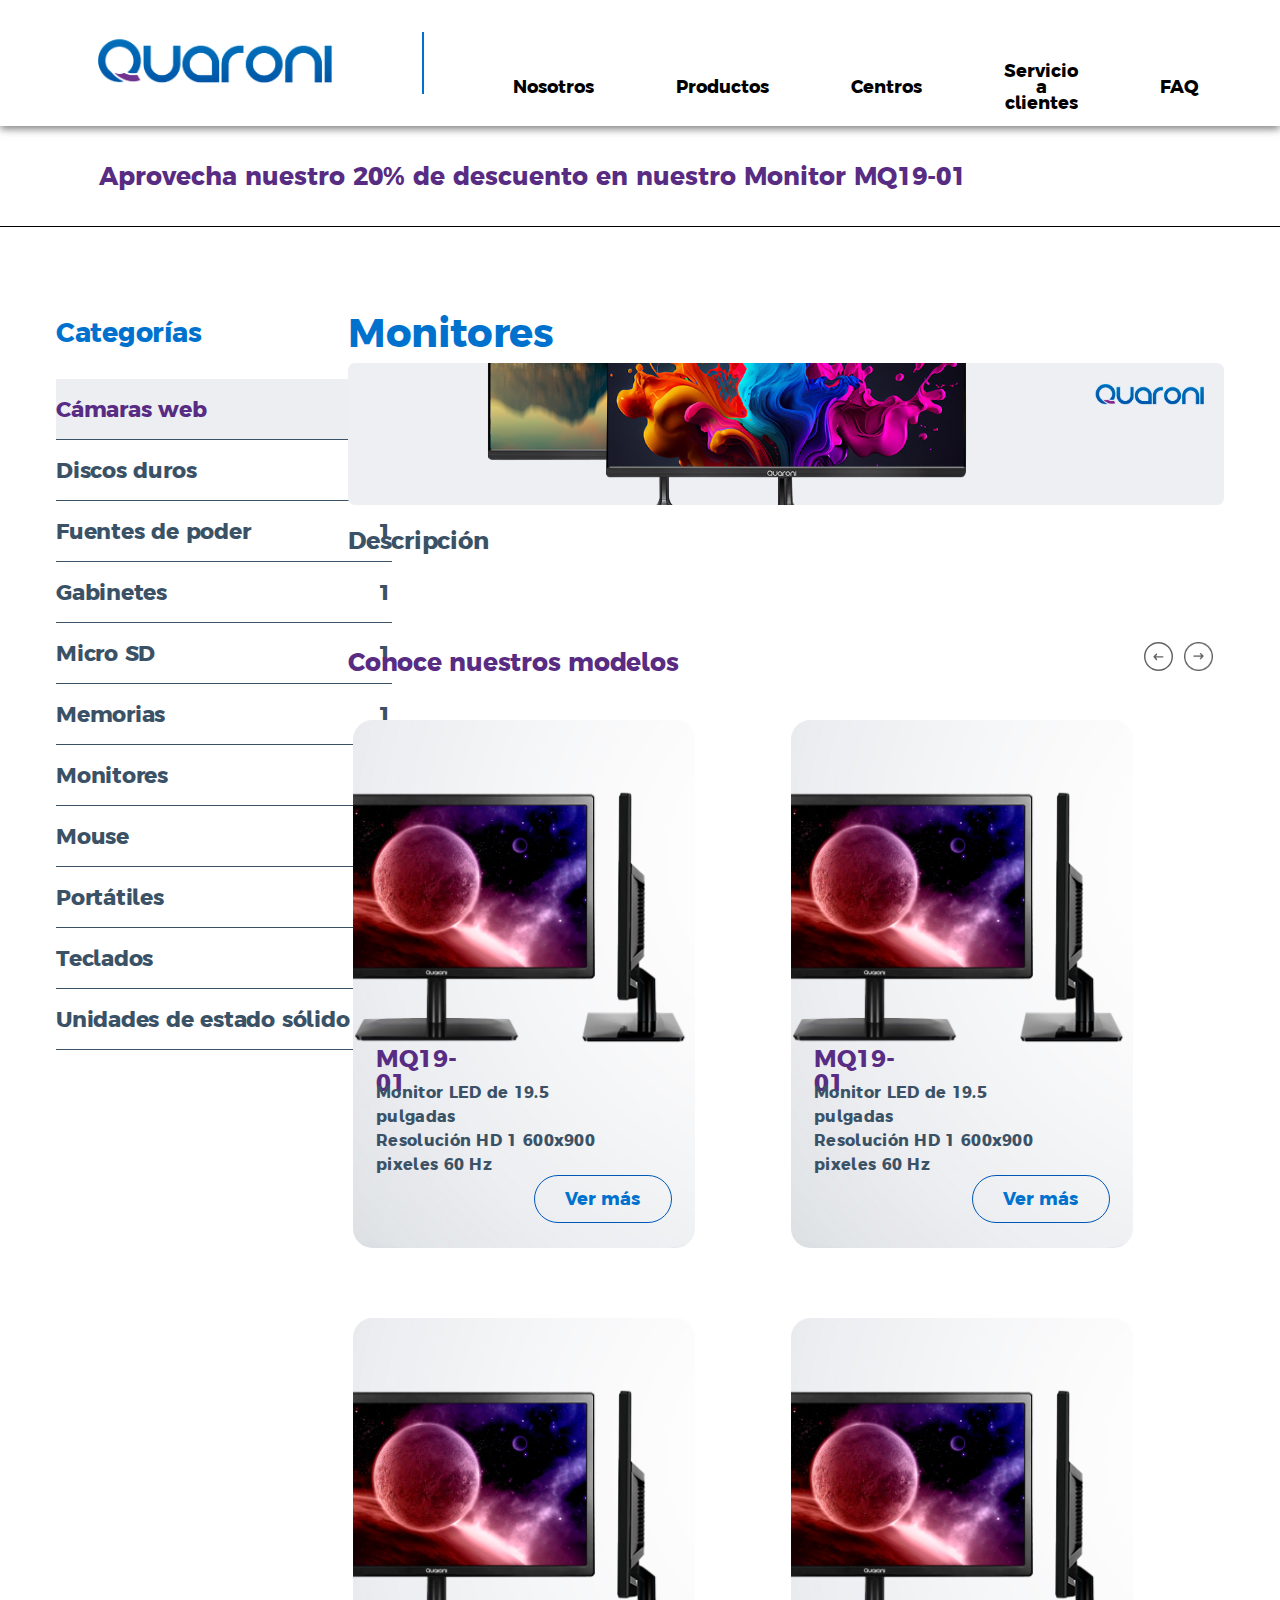
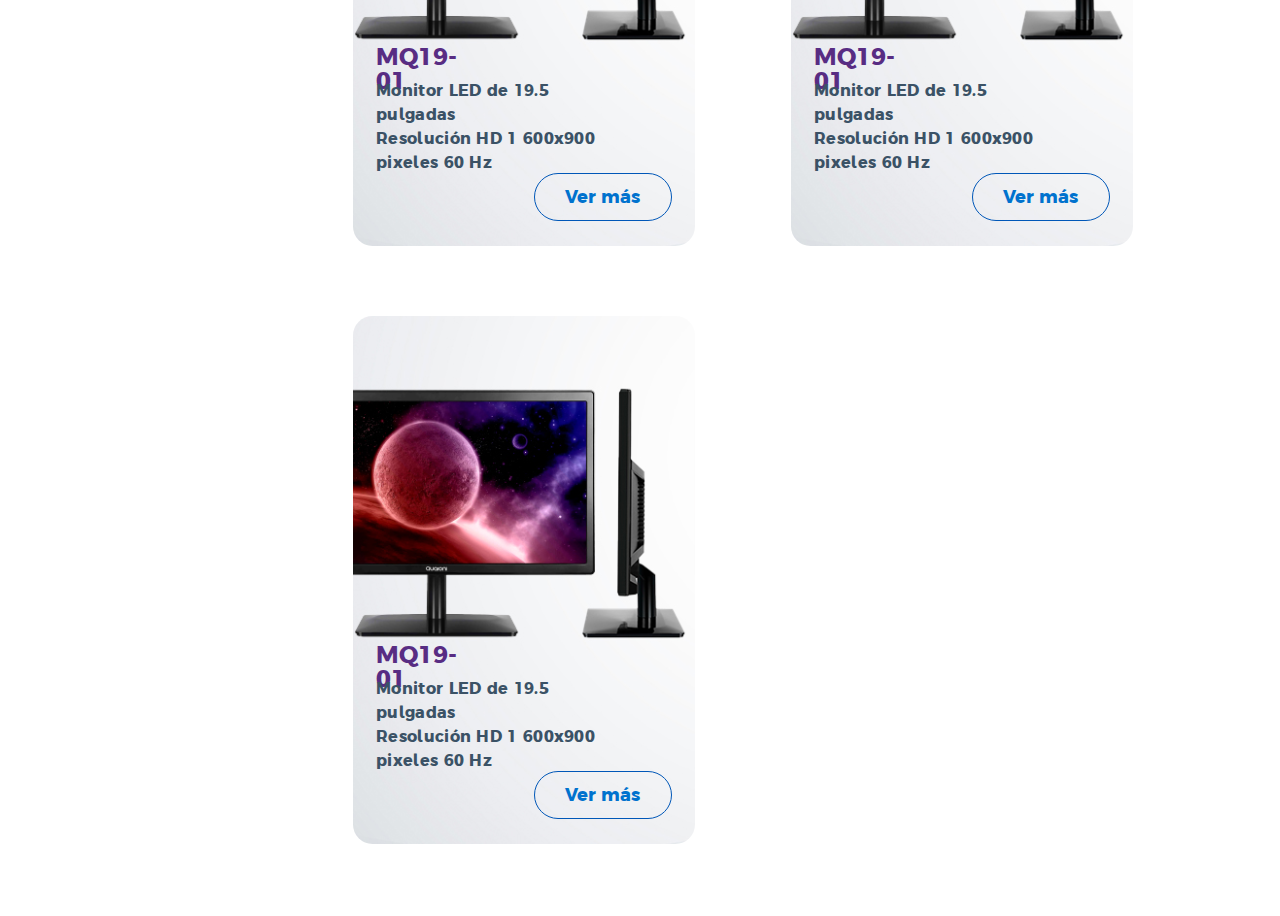
<file: product-page.html>
<!doctype html>
<html lang="es">
<head>
<meta charset="utf-8">
<meta name="viewport" content="width=device-width, initial-scale=1.0">
<link rel="preconnect" href="https://fonts.googleapis.com">
<link rel="preconnect" href="https://fonts.gstatic.com" crossorigin>
<link href="https://fonts.googleapis.com/css2?family=Saira:wght@100;300;500&display=swap" rel="stylesheet">
<link href="style.css" rel="stylesheet" type="text/css">
<link href="style-product-page.css" rel="stylesheet" type="text/css">
<title>Quaroni - Monitores</title>
</head>
<body>
	<header class="header">
	<a class="logo-menu" href="#">
      <img src="imagenes/logos/logo-quaroni.png" id="logo-menu" alt="Logo Quaroni">
    </a>
	<div class="nav-menu">
	<input type="checkbox" id="check">    
            <label for="check" class="checkbtn">
	<i class="menu-icon"><img src="imagenes/movil/elementos/Menú Hamburguesa.svg" id="menu-icon"></i>
	</label>
      <ul class="menu">
        <li><a class="text-menu" href="#">Nosotros</a></li>
        <li><a class="text-menu" href="#">Productos</a></li>
		  <ul class="submenu">
						<li><a href="#"><i><img src="imagenes/movil/elementos/Seguro.svg" alt="Ícono de Cámaras" style="margin: 0"></i>Cámaras</a></li>
						<li><a href="#"><i><img src="imagenes/movil/elementos/Seguro.svg" alt="Ícono de Cámaras" style=""></i>Discos duros</a></li>
						<li><a href="#"><i><img src="imagenes/movil/elementos/Seguro.svg" alt="Ícono de Cámaras" style=""></i>Fuentes de poder</a></li>
			  			<li><a href="#"><i><img src="imagenes/movil/elementos/Seguro.svg" alt="Ícono de Cámaras" style=""></i>Gabinetes</a></li>
			  			<li><a href="#"><i><img src="imagenes/movil/elementos/Seguro.svg" alt="Ícono de Cámaras" style=""></i>Micro SD</a></li>
			  			<li><a href="#"><i><img src="imagenes/movil/elementos/Seguro.svg" alt="Ícono de Cámaras" style=""></i>Memorias</a></li>
			  			<li><a href="#"><i><img src="imagenes/movil/elementos/Seguro.svg" alt="Ícono de Cámaras" style=""></i>Monitores</a></li>
			  			<li><a href="#"><i><img src="imagenes/movil/elementos/Seguro.svg" alt="Ícono de Cámaras" style=""></i>Mouse</a></li>
			  			<li><a href="#"><i><img src="imagenes/movil/elementos/Seguro.svg" alt="Ícono de Cámaras" style=""></i>Portátiles</a></li>
			  			<li><a href="#"><i><img src="imagenes/movil/elementos/Seguro.svg" alt="Ícono de Cámaras" style=""></i>Teclados</a></li>
			  			<li><a href="#" style="text-decoration: none!important;"><i><img src="imagenes/movil/elementos/Seguro.svg" alt="Ícono de Cámaras" style=""></i>Unidades de estado sólido</a></li>
					</ul>
        <li><a class="text-menu" href="#">Centros</a></li>
        <li><a class="text-menu" href="#">Servicio a clientes</a></li>
		<li><a class="text-menu" href="#">FAQ</a></li>
		<li><a class="text-menu" href="#">Contáctanos</a></li>
		<li><a class="text-menu" href="#"><img src="iconos/Lupa.png" id="lupa"></a></li>
      </ul>
</div>
	</header>
	<div class="promo-product">
		<h1>Aprovecha nuestro 20% de descuento en nuestro Monitor MQ19-01</h1>
	</div>
	<div class="container-product">
		<div class="row-product">
			<div id="menu" class="col-xs-12 col-s-12 col-m-2 col-l-3">
				<h1 class="name-menu">Categorías</h1>
				<ul id="menu-categorias">
				<li><a href="#" class="active name">Cámaras web<span class="catego-cant">1</span></a></li>
				<li><a href="#" class="name">Discos duros<span class="catego-cant">1</span></a></li>
				<li><a href="#" class="name">Fuentes de poder<span class="catego-cant">1</span></a></li>
				<li><a href="#" class="name">Gabinetes<span class="catego-cant">1</span></a></li>
				<li><a href="#" class="name">Micro SD<span class="catego-cant">1</span></a></li>
				<li><a href="#" class="name">Memorias<span class="catego-cant">1</span></a></li>
				<li><a href="#" class="name">Monitores<span class="catego-cant">1</span></a></li>
				<li><a href="#" class="name">Mouse<span class="catego-cant">1</span></a></li>
				<li><a href="#" class="name">Portátiles<span class="catego-cant">1</span></a></li>
				<li><a href="#" class="name">Teclados<span class="catego-cant">1</span></a></li>
				<li><a href="#" class="name">Unidades de estado sólido<span class="catego-cant">1</span></a></li>
				</ul>
			</div>
		    <div class="col-m-10 col-l-9">
				<h1 class="name-catego">Monitores</h1>
				<div class="row">
					<div class="col-xs-12">
					<img src="imagenes/product-page/desktop/Monitores/Portada_Monitores.svg">
						<p class="descripcion">Descripción</p>
					</div>
				</div>
				<div class="row">
					<ul class="pagination">
					<li class="li-pagination"><a href="#" class="active"><img src="iconos/Right Arrow.svg"></a></li>
					<li class="li-pagination"><a href="#"><img src="iconos/Left Arrow.svg"></a></li>
				</ul>
					<h1 class="conoce">Conoce nuestros modelos</h1>
					<a href="#" class="col-m-4 col-s-6 product-box-catego">
						<img class="grid-image" alt="producto 1" width="100%" src="imagenes/product-page/desktop/Monitores/Monitor_MQ19-01.svg"/>
						<h3 class="c-codigo">MQ19-01</h3>
						<span class="card-desc">Monitor LED de 19.5 pulgadas <br>Resolución HD 1 600x900 pixeles 60 Hz</span>
						<button class="btn-vermas-catego">Ver más</button>
					</a>
					<a href="#" class="col-m-4 col-s-6 product-box-catego">
						<img class="grid-image" alt="producto 1" width="100%" src="imagenes/product-page/desktop/Monitores/Monitor_MQ19-01.svg"/>
						<h3 class="c-codigo">MQ19-01</h3>
						<span class="card-desc">Monitor LED de 19.5 pulgadas <br>Resolución HD 1 600x900 pixeles 60 Hz</span>
						<button class="btn-vermas-catego">Ver más</button>
					</a>
					<a href="#" class="col-m-4 col-s-6 product-box-catego">
						<img class="grid-image" alt="producto 1" width="100%" src="imagenes/product-page/desktop/Monitores/Monitor_MQ19-01.svg"/>
						<h3 class="c-codigo">MQ19-01</h3>
						<span class="card-desc">Monitor LED de 19.5 pulgadas <br>Resolución HD 1 600x900 pixeles 60 Hz</span>
						<button class="btn-vermas-catego">Ver más</button>
					</a>
					<a href="#" class="col-m-4 col-s-6 product-box-catego">
						<img class="grid-image" alt="producto 1" width="100%" src="imagenes/product-page/desktop/Monitores/Monitor_MQ19-01.svg"/>
						<h3 class="c-codigo">MQ19-01</h3>
						<span class="card-desc">Monitor LED de 19.5 pulgadas <br>Resolución HD 1 600x900 pixeles 60 Hz</span>
						<button class="btn-vermas-catego">Ver más</button>
					</a>
					<a href="#" class="col-m-4 col-s-6 product-box-catego">
						<img class="grid-image" alt="producto 1" width="100%" src="imagenes/product-page/desktop/Monitores/Monitor_MQ19-01.svg"/>
						<h3 class="c-codigo">MQ19-01</h3>
						<span class="card-desc">Monitor LED de 19.5 pulgadas <br>Resolución HD 1 600x900 pixeles 60 Hz</span>
						<button class="btn-vermas-catego">Ver más</button>
					</a>					
				</div>
			</div>
		</div>
	</div>
</body>
</html>
</file>
<file: style.css>
@charset "utf-8";
/* CSS Document */
@import url('reset.css');
@font-face {
    font-family: 'ArgentumSans';
    src: url('/fuentes/ArgentumSans-Bold.ttf') format('truetype');
    font-weight: bold;
    font-style: normal;
}
:root {
    --fondo-claro: #F6F7FA;
    --azul--osc: #0057B8;
    --azul-claro: #0072CE;
    --color-morado: #582C83;
    --color-gris: #3B5266;
    --color-negro: #000;
    --fuente-principal: 'Saira', sans-serif;
    --fuente-secundaria: 'ArgentumSans', sans-serif;
}
.glider-contain-movil, .banner-azul-1movil{
	display: none;
}
#logo-menu {
	width: 336px;
	height: 62px;
	margin: 2rem 3rem 2rem 5.5rem;
	border-right: 0.125rem solid var(--azul-claro);
	padding-right: 5rem;
}
#lupa {
    width: 23px;
    height: 23px;
}
.header {
    width: 100%;
    height: 126px;
    background-color: #FFF;
    display: flex;
    flex-flow: row wrap;
    align-items: center;
	position: relative;
	z-index: 3;
	box-shadow: 0px 3px 8px 0px rgba(0, 0, 0, 0.50);
}
.header .wrapper {
    display: none;
}
.header .menu {
    display: flex;
	position: absolute;
    flex-flow: row nowrap;
    justify-content: flex-start;
    align-items: center;
}
.menu > li{
	position: relative; 
	display: inline-block;
}
.submenu{
	position: sticky;
	background-color: #FFFFFF;
	width: 297px;
	border-radius: 15px;
	background: #FFF;
	box-shadow: 4px 4px 10px 0px rgba(0, 0, 0, 0.50);
	display: none;
}
.submenu img{
	float: left;
	width: 17px; 
	height: 17px;
	display: inline-block;
	margin-right: 4px;
}
.submenu a{
    color:  var(--color-negro);
    font-family: var(--fuente-secundaria);
	font-size: 16px;
	font-weight: 600;
	line-height: 20px; 
	border-bottom: 1px solid var(--color-negro);

}
.submenu li a{
	display: block;
	padding: 15px 15px 9px 0;
}
.menu li:hover .submenu{
	display: block;
}
.header .text-menu {
    margin: 0 .5em;
}
.text-menu {
    color:  var(--color-negro);
    font-family: var(--fuente-secundaria);
    font-size: 18px;
    font-style: normal;
    font-weight: 700;
    line-height: 16px;
	padding-bottom: 10px;
	text-align: center;
}


.text-menu:hover{
	color: var(--color-morado);
	border-bottom: 0.125rem solid var(--color-morado); 
}
.menu li{
	margin: 0 2rem;
}

/*Menú home page movil*/
.menu-icon img{
	width: 47px;
	height: 25px;
}
.menu-icon, #check{
	display: none;
}

/*baner home page*/
.slider {
    position: relative;
    width: 100%;
    background: #2c3e50;
}

.myslide {
    width: 100%;
    max-height: 46rem; /* Establece una altura máxima para evitar que la imagen sea demasiado grande */
    display: none;
    overflow: hidden;
}

.myslide img {
    width: 100%; /* La imagen ocupará el 100% del contenedor .myslide */
    height: auto; /* La altura se ajustará automáticamente para mantener la proporción de la imagen */
}

.prev, .next{
	position: absolute;
	top: 50%;
	transform: translate(0, -50%);
	padding: 15px;
	cursor: pointer;
	transition: 0.1s;
	user-select: none;
}

.next{
	right: 0;
	margin-right: 2rem;
}
.prev{
	margin-left: 2rem;
}

.txt1{
	position: absolute;
	top: 58%;
	right: 5%;
}
.txt{
	position: absolute;
	color: #fff;
	letter-spacing: 2px;
	line-height: 35px;
	
}

.txt2{
	position: absolute;
	color: #fff;
	letter-spacing: 2px;
	line-height: 35px;
	top: 66%;
	margin-left: 5%;
}

.txt h1{
  color: var(--color-morado);
  font-family: var(--fuente-secundaria);
  font-size: 35px;
  font-style: normal;
  font-weight: 800;
  line-height: 16px;
  margin-bottom: 16px;
}
.txt p{
  color: var(--color-gris);
  font-family: var(--fuente-secundaria);
  font-size: 30px;
  font-style: normal;
  font-weight: 600;
  line-height: 40px; 
  margin-bottom: 20px;
}

/* muslide add fade */
.fade {
  -webkit-animation-name: fade;
  -webkit-animation-duration: 0.5s;
  animation-name: fade;
  animation-duration: 1.5s;
}

@-webkit-keyframes fade {
  from {opacity: 0.8}
  to {opacity: 1}
}

@keyframes fade {
  from {opacity: 0.8}
  to {opacity: 1}
}
/* /muslide add fade */

#btn-conoce, #btn-conoce2, #btn-conoce3{
	width:17.875rem;
	padding: 1rem 1.5rem;
	align-items: center;
	gap: 0.75rem;
	border-radius: 8px;
	background: var(--color-morado);
	margin-top: 10px;
	cursor: pointer;
}

#btn-conoce2, #btn-conoce3 {
	position: absolute;
	top: 81.5%;
	right: 5%;
}

#btn-conoce3, #btn-conoce2, #btn-conoce a{
	color: var(--fondo-claro);
	text-align: center;
	font-family: var(--fuente-secundaria);
	font-size: 17px;
	font-style: normal;
	font-weight: 600;
	line-height: 16px;
}
#btn-conoce-movil{
	display: none;
}
.banner-azul-1{
	width:100%;
}

.table-azul {
    width: 100%;
    height: 15.625rem;
    border: 0;
    background-image: url("banners/Caracteristicas especiales.svg");
    background-repeat: no-repeat; /* Agregado: evita la repetición del fondo */
    padding: 50px;
}


.table-azul a{
	color: var(--fondo-claro);
	text-align: left;
	font-family: var(--fuente-secundaria);
	font-size: 22px;
	font-style: normal;
	font-weight: 700;
	line-height: 25px; /* 113.636% */
}

.table-azul p{
	color: var(--fondo-claro);
	text-align: left;
	font-family: var(--fuente-secundaria);
	font-size: 0.975rem;
	font-style: normal;
	font-weight: 400;
	line-height: 1.25rem; /* 142.857% */
}

.table-azul td{
	padding: 6rem;
}

.banner-morado-container {
    position: relative;
	margin: 0;
    }

.banner-morado-container image {
    display: block; 
    width: auto; 
    height: auto;
    }

.btn-vermas{
	width: 17rem;
	padding: 1rem 1.5rem;
	justify-content: center;
	align-items: center;
	gap: 0.75rem;
	border-radius: 0.5rem;
	background: var(--fondo-claro);
	position: absolute;
    top: 90%;
	float: left;
	margin-left: 14rem;
    transform: translate(-50%, -50%);
    border: none;
    cursor: pointer;
}

.btn-vermas a{
	color: var(--color-morado);
	text-align: center;
	font-family: var(--fuente-secundaria);
	font-size: 1.0625rem;
	font-style: normal;
	font-weight: 600;
	line-height: 1rem; /* 94.118% */
}

/*SLIDER CATEGORIAS*/
.banner-categorias{
	display: flex;
	flex-direction: column;
	justify-content: center;
	align-items: center;
	margin: 50px auto; 
	width: 95%;
}
.banner-categorias h1{
	color: var(--azul-claro);
	text-align: center;
	font-family: var(--fuente-secundaria);
	font-size: 35px;
	font-style: normal;
	font-weight: 800;
	line-height: 40px; 
	letter-spacing: -0.35px;
}
.product-box{
	display: flex;
	flex-direction: column;
	width: 352px;
	padding:15px;
	margin: 0px 20px;
	position: relative;
}
.img-container{
	width: 100%;
	height: 100%;
	display: flex; 
	overflow: hidden;
}
.p-img{
	width: 352px;
	height: 544px;
}

.p-img a,
.p-img{
	width: 100%;
	height: 100%;
	display: flex;
}
.p-img a img{
	width: 100%;
	height: 100%; 
	object-position: center;
	object-fit: contain;
}
.btn-vermas-catego{
	width: 138px;
	padding: 16px 24px;
	justify-content: center;
	align-items: center;
	gap: 12px;
	border-radius: 25px;
	border: 1px solid #0057B8;
	position: absolute;
	right: 10%;
	bottom: 12%;
	height: 48px;
	display: flex;
	z-index: 100;
}

.btn-vermas-catego a{
	font-family: var(--fuente-secundaria);
	color: var(--azul-claro);
	text-align: center;
	font-size: 18px;
	font-style: normal;
	font-weight: 700;
	line-height: 16px; 
}
.p-codigo{
	font-family: var(--fuente-secundaria);
	color: var(--azul-claro);
	position: absolute;
	left: 8%;
	top: 7%;
	width: 104px;
	height: 24px;
	display: flex;
	justify-content: flex-start;
	z-index: 100;
	font-size: 16px;
	font-style: normal;
	font-weight: 700;
	line-height: 24px; /* 150% */
}


.catego-title{
	color: var( --color-gris);
	font-family: var(--fuente-secundaria);
	font-size: 24px;
	font-style: normal;
	font-weight: 600;
	line-height: 24px; /* 100% */
	position: absolute;
	left: 10%;
	bottom: 30%;
	width: 152px;
	height: 48px;
	display: flex;
	justify-content: flex-start;
	z-index: 100;
}
.catego-desc{
	color: var( --color-gris);
	font-family: var(--fuente-secundaria);
	font-size: 15px;
	font-style: normal;
	font-weight: 300;
	line-height: 20px; /* 133.333% */
	position: absolute;
	left: 10%;
	bottom: 25%;
	width: 236px;
	height: 24px;
	display: flex;
	justify-content: flex-start;
	z-index: 100;
}
/*BANNER MORADO*/
.banner-morado-container h1{
	color: var(--fondo-claro);
	font-family: var(--fuente-secundaria);
	font-size: 2.8125rem;
	font-style: normal;
	font-weight: 600;
	line-height: 3rem; 
	letter-spacing: -0.05625rem;
	position: absolute;
    top: 70%;
	float: left;
	margin-left: 18rem;
    transform: translate(-50%, -50%);
    border: none;
}

.banner-morado-container h2{
	color: var(--fondo-claro);
	font-family: var(--fuente-secundaria);
	font-size: 1.375rem;
	font-style: normal;
	font-weight: 600;
	line-height: 4rem; /* 290.909% */
	letter-spacing: -0.0275rem;
	position: absolute;
    top: 79%;
    transform: translate(-50%, -50%);
    border: none;
	margin-left: 13rem;
}
.slider-btns{
	display: flex;
	width: 100%;
	margin: 30px auto 10px auto;
	padding: 0px 10px;
	justify-content: space-between;
}

.slider-btns button{
	position: static!important;
	transform: translate(26px,0);
	width: 24px;
	height: 24px;
	display: flex;
	justify-content: center;
	align-items: center;
	margin-right: 10px;
	padding: 5px;
	border: 1px solid var( --color-gris);
	border-radius: 50%;
}

.glider-next:hover,
.glider-prev:hover  {
    background-color: var(--color-morado);
	fill:var(--fondo-claro);
	border-radius: 50%;
	border: 1px solid var( --color-morado);
}

/*BANNER SUSCRIBETE*/
.banner-susc{
	width: auto;
	height: 33rem;
	background-image: url("banners/Suscribete.svg");
	text-align: center;
	background-size: cover; 
    background-repeat: no-repeat; 
    margin: 0;
	padding: 7rem 26rem;
}

.banner-susc h2{
	color: var(--fondo-claro);
	text-align: center;
	font-family: var(--fuente-secundaria);
	font-size: 1.5rem;
	font-style: normal;
	font-weight: 400;
	line-height: 2rem;
	letter-spacing: -0.015rem;
}

.banner-susc h1{
	color: var(--fondo-claro);
	text-align: center;
	font-family: var(--fuente-secundaria);
	font-size: 2rem;
	font-style: normal;
	font-weight: 700;
	line-height: 2.5rem;
	letter-spacing: -0.02rem;
	}

.banner-susc p{
	color: var(--fondo-claro);
	text-align: center;
	font-family: var(--fuente-secundaria);
	font-size: 1.15625rem;
	font-style: normal;
	font-weight: 400;
	line-height: 1.25rem; 
	margin-top: 3.5rem;
}

.banner-susc button{
	width: 10.5rem;
	height: 3rem;
	padding: 1rem 1.5rem;
	margin: 15px 5px 0 0;
	justify-content: center;
	align-items: center;
	gap: 0.75rem;
	border-radius: 0.5rem;
	border: 2px solid #FFF;
	background: transparent;
}

.banner-susc a{
	color: var(--fondo-claro);
	text-align: center;
	font-family: var(--fuente-secundaria);
	font-size: 1.125rem;
	font-style: normal;
	font-weight: 700;
	line-height: 1rem; /* 88.889% */
}

#email{
	width: 35rem;
	border-bottom: 1px solid var(--fondo-claro);
	padding: 0 0 12px 2px;
	margin-right: 6px;
	
}

#email::placeholder{
	color: var(--fondo-claro);
	font-feature-settings: 'clig' off, 'liga' off;
	font-family: var(--fuente-secundaria);
	font-size: 1.125rem;
	font-style: normal;
	font-weight: 400;
	line-height: 1.375rem; 
}


/*Banner iconos*/
.banner-iconos{
	width: 100%;
	height: 33.4375rem;
	background-color:var(--fondo-claro);
	padding: 97px 249px;
}

.table-iconos{
	width: 100%;
	height: 308px;
	background-color:var(--fondo-claro);
	text-align: center;
}

.table-iconos img{
	width: 7.5rem;
	height: 7.5rem;
	padding: 1.75rem;
	display: block;
	align-items: center;
	background-color: #E7E7E7;
	border-radius: 50%; 
    object-fit: cover;
	margin: auto;
}

.table-iconos h1{
	color: var(--color-morado);
	text-align: center;
	font-family: var(--fuente-secundaria);
	font-size: 1.5625rem;
	font-style: normal;
	font-weight: 600;
	line-height: 20px;
	display: block;
	margin-top: 1.5rem;
	}

.table-iconos a{
	color: var(--color-negro);
	text-align: center;
	font-family: var(--fuente-secundaria);
	font-size: 1.25rem;
	font-style: normal;
	font-weight: 400;
	line-height: 20px; 
	margin-top: 1rem;
}

.table-iconos td{
	padding: 1rem;
	width: 25%; 
    text-align: center; 
    border: 1px solid #ddd; 	
}

.text-morado{
	color: var(--color-morado);
	font-family: var(--fuente-secundaria);
    font-size: 35px;
	font-style: normal;
	font-weight: 800;
	line-height: 16px;
	margin-top: 66px;
	text-align: center;
    bottom: 0;
}

/*Galeria HOME*/
#galeria-banner {
	display: inline-block;
	max-height: 700px;
    margin: 0;
    width: 100%;
	height: auto;
    column-count: 2;
    column-gap: 0;
}

/*Banner Contáctanos*/
.contactanos-container{
	margin: 0;
	width: 100%;
	max-height: 51rem;
}

.contactanos-form{
	margin-top: -5px;
	height: 45.55rem;
	width: 50%;
	background-color: white;
	padding: 5rem 5rem 0 6rem;
}

 .contactanos-form input::placeholder{
    color: var(--color-gris);
	text-align:start;
	padding-left: 5px;
	font-family: var(--fuente-secundaria);
	font-size: 1.125rem;
	font-style:normal;
	width: 600;
	font-weight: 500;
	line-height: 2.5rem; /* 222.222% */
	letter-spacing: -0.01125rem; 
  }

.contactanos-form #mensaje::placeholder{
	color: var(--color-gris);
	text-align:start;
	padding-left: 5px;
	font-family: var(--fuente-secundaria);
	font-size: 1.125rem;
	font-style:normal;
	width: 600;
	font-weight: 500;
	line-height: 2.5rem; /* 222.222% */
	letter-spacing: -0.01125rem; 
}

.contactanos-form h2{
	color: var(--color-gris);
	font-family: var(--fuente-secundaria);
	font-size: 1.125rem;
	font-style: normal;
	font-weight: 400;
	line-height: 1.375rem; 
}

.banner-telefono{
	float: right;
	margin-top: -5px;
}

.banner-telefono img{
	width: 100%;
	height: auto;
	max-height: 51rem;
	flex-shrink: 0;
}

.contactanos-form h1{
	color: var(--azul-claro);
	font-family: var(--fuente-secundaria);
	font-size: 2.1875rem;
	font-style: normal;
	font-weight: 800;
	line-height: 2.375rem;
	margin-bottom: 1.5rem;
}

.contactanos-form input, #mensaje{
	border-radius: 0.375rem;
	border: 1.5px solid #CAD1E1;
	background: #F6F7FA;
	box-shadow: 0px 1px 3px 0px rgba(0, 0, 0, 0.40);
	margin-bottom: 2rem;
	font-family: var(--fuente-secundaria);
	color: var(--color-negro);
	padding: 8px 15px;
}

.btn-enviar{
	display: flex;
	width: 10.5rem;
	height: auto;
	padding: 1rem 1.5rem;
	justify-content: center;
	align-items: center;
	gap: 0.75rem;
	border-radius: 0.5rem;
	color: var(--fondo-claro);
	background: var(--azul-claro);
	font-family: var(--fuente-secundaria);
	text-align: center;
	font-size: 1.125rem;
	font-style: normal;
	font-weight: 700;
	line-height: 1rem; 
	margin-top: 2rem;
	float: right;
}


/*FOOTER*/
.footer{
	width: 100%;
	height: 535px;
	margin: 0 auto;
	position: relative;
	padding: 6rem 6rem 1rem 6rem;
	background-image: url("banners/Footer.svg");
}

.footer-container{
	border-bottom: 1px solid var(--fondo-claro);
	padding-bottom: 9rem;
}

.footer-row{
	display: flex;
	flex-wrap: wrap;
}

.footer-links{
	width: 20%;
	padding: 0 15px;
	margin: 1rem 0 0 0;
	
}

.footer-links ul li a{
	color: var(--fondo-claro);
	font-family: var(--fuente-secundaria);
	font-size: 1.0625rem;
	font-style: normal;
	font-weight: 400;
	line-height: 2.5625rem;
}

#logo-blanco{
	width: 15rem;
	height: 2.75rem;
	margin: 0rem 0 2rem 0;
	padding: 0;
}

.footer p{
	color: var(--fondo-claro);
	font-family: var(--fuente-secundaria);
	text-align: left;
	font-size: 15px;
	font-style: normal;
	font-weight: 300;
	line-height: 22px; 
	margin-top: 20px;
}


@media screen and (max-width: 414px){
.banner-categorias h1{
        text-align: center;
        font-size: 1.3rem;
    }
.banner-categorias{
    width: 100%;
	margin: 0 5px 0 0;
    }
    	
.slider{
		display: none;
	}
.banner-box{
	display: flex;
	flex-direction: column;
	width: 100%;
	padding:0;
	margin: 0;
	position: relative;
}
.img-container-movil{
	width: 100%;
	height: 100%;
	display: flex; 
	overflow: hidden;
}
.p-img-movil{
	width: 100%;
	height: 544px;
}

.p-img-movil a,
.p-img{
	width: 100%;
	height: 100%;
}
.p-img-movil a img{
	width: 100%;
	height: 100%; 
	object-position: center;
	object-fit: contain;
}

.glider-h1 {
  color: var(--fondo-claro);
  font-family: var(--fuente-secundaria);
  font-size: 20px;
  font-weight: 600;
  line-height: 20px;
  position: absolute;
  bottom: 23vh; 
  left: 53%;
  transform: translateX(-50%);
  display: flex;
  z-index: 100;
  text-align: end;
}
.btn-conoce-mov{
	height: 48px;
	width: 286px;
	padding: 16px 24px;
	position: absolute;
    bottom: 10vh; 
    left: 50%;
    transform: translateX(-50%);
  	z-index: 100;
  	text-align: center;
	border-radius: 8px;
	background: #642887;
	

	}
	.btn-conoce-mov a{
	font-family: var(--fuente-secundaria);	
	color: var(--fondo-claro);
	text-align: center;
	font-size: 17px;
	font-style: normal;
	font-weight: 600;
	line-height: 16px; /* 94.118% */
		
	}
	.glider-prev-movil{
	position: absolute;
	top: 50%;
	transform: translate(0, -50%);
	padding: 15px;
	cursor: pointer;
	transition: 0.1s;
	user-select: none;
}
	.glider-next-movil{
	position: absolute;
	top: 50%;
	transform: translate(0, -50%);
	padding: 15px;
	cursor: pointer;
	transition: 0.1s;
	user-select: none;	
	}

	.glider-prev-movil{
	right: 0;
	margin-right: 1rem;
}
	.glider-next-movil{
	margin-left: 1rem;
}
	.banner-azul-1{
		display: none;
	}
	.table-azul {
    height: 161px;
	padding: 33px 50px 33px 50px;
	display: -webkit-inline-box;
}
	.table-azul a{
	font-family: var(--fuente-secundaria);	
	color: var(--fondo-claro);
	text-align: center;
	font-size: 20px!important;
	font-style: normal;
	font-weight: 700;
	line-height: 25px; 
	}
	 
}
@media screen and (min-width: 414px){
.banner-categorias h1{
        text-align: center;
        font-size: 1.3rem;
    }
.banner-categorias{
    width: 100%;
	margin: 0 5px 0 0;
    }
    	
.slider{
		display: none;
	}
.banner-box{
	display: flex;
	flex-direction: column;
	width: 100%;
	padding:0;
	margin: 0;
	position: relative;
}
.img-container-movil{
	width: 100%;
	height: 100%;
	display: flex; 
	overflow: hidden;
}
.p-img-movil{
	width: 100%;
	height: 544px;
}

.p-img-movil a,
.p-img{
	width: 100%;
	height: 100%;
}
.p-img-movil a img{
	width: 100%;
	height: 100%; 
	object-position: center;
	object-fit: contain;
}

.glider-h1 {
  color: var(--fondo-claro);
  font-family: var(--fuente-secundaria);
  font-size: 20px;
  font-weight: 600;
  line-height: 20px;
  position: absolute;
  bottom: 23vh; 
  left: 53%;
  transform: translateX(-50%);
  display: flex;
  z-index: 100;
  text-align: end;
}
.btn-conoce-mov{
	height: 48px;
	width: 286px;
	padding: 16px 24px;
	position: absolute;
    bottom: 10vh; 
    left: 50%;
    transform: translateX(-50%);
  	z-index: 100;
  	text-align: center;
	border-radius: 8px;
	background: #642887;
	

	}
	.btn-conoce-mov a{
	font-family: var(--fuente-secundaria);	
	color: var(--fondo-claro);
	text-align: center;
	font-size: 17px;
	font-style: normal;
	font-weight: 600;
	line-height: 16px; /* 94.118% */
		
	}
	.glider-prev-movil{
	position: absolute;
	top: 50%;
	transform: translate(0, -50%);
	padding: 15px;
	cursor: pointer;
	transition: 0.1s;
	user-select: none;
}
	.glider-next-movil{
	position: absolute;
	top: 50%;
	transform: translate(0, -50%);
	padding: 15px;
	cursor: pointer;
	transition: 0.1s;
	user-select: none;	
	}

	.glider-prev-movil{
	right: 0;
	margin-right: 1rem;
}
	.glider-next-movil{
	margin-left: 1rem;
}
	.banner-azul-1{
		display: none;
	}
	.table-azul {
    height: 161px;
	padding: 33px 50px 33px 50px;
	display: -webkit-inline-box;
}
	.table-azul a{
	font-family: var(--fuente-secundaria);	
	color: var(--fondo-claro);
	text-align: center;
	font-size: 20px!important;
	font-style: normal;
	font-weight: 700;
	line-height: 25px; 
	}
	 
}

/*tablet*/
@media only screen and (max-width: 682px){
	.checkbtn{
		display: block;
	}
	.menu-icon{
		display: block;
		position: fixed;
		top: 50px;
		right: 25px;
		cursor: pointer;
	}
	.nav-menu ul{
		display: block!important;
		position: fixed!important;
		top:16.4%;
		left: -100%;
		background-image: url("imagenes/movil/Fondo menu.svg");
		background-repeat: no-repeat;
   	 	background-size: cover; 
    	background-position: center center;
		width: 100%;
		height: 100vh;
		right: 0px;	
	}
	.nav-menu ul li{
		padding: 2rem;
		display: flex!important;
		margin: 0;
		justify-content: center;
	}
	#check:checked ~ ul{
        left: 0;
        transition: all .25s;
    }
	.text-menu {
		color: var(--color-negro);
		font-family: var(--fuente-secundaria);
		font-size: 18px;
		font-style: normal;
		font-weight: 700;
		line-height: 16px;
		padding-bottom: 10px;
		text-align: center;
}
	.text-menu:hover{
		color: var(--color-morado);
		border-bottom: 0.125rem solid var(--color-morado); 
	}
	.nav-menu ul li {
   		padding: 34px;
}
	#email{
		width: 25.8rem!important;
	}
	.contactanos-form {
    padding: 5% 19%!important;
} 
	.prev img{
		width: 30px!important;
		height: 30px!important;
	}
	.next img{
		width: 30px!important;
		height: 30px!important;
	}
	.banner-morado-container h2 {
    display: none;
}
	.banner-morado-container h1 {
    margin-left: 17%;
}
	.footer p {
    margin-top: 3px;
}
	.table-azul td {
    padding: 1rem;
}
	
}

@media screen and (max-width: 800px){
	#logo-menu {
    margin: 0 0 0 0.5rem;
    border-right: 0.125rem solid var(--azul-claro);
    padding-right: 0.5rem;
    width: 206px;
    height: 46px;
}
	.text-menu {
    font-size: 14px;
    padding-bottom: 10px;
}
	.header .text-menu {
    margin: 0 6px;
}
	#lupa {
    width: 18px;
    height: 18px;
}
	.header {
    width: 100%;
    height: 100px;
}
	#btn-conoce{
	display: none;	
	}
	#btn-conoce2{
	display: none;
	}
	#btn-conoce3{
	display: none;	
	}
#btn-conoce-movil{
	width:162px;
	height: 32px;
	padding: 0;
	align-items: center;
	gap: 0.75rem;
	border-radius: 8px;
	background: var(--color-morado);
	margin-top: 10px;
	cursor: pointer;
}

#btn-conoce-movil {
	position: absolute;
	top: 84.5%;
	right: 5%;
}

#btn-conoce-movil a{
	color: var(--fondo-claro);
	text-align: center;
	font-family: var(--fuente-secundaria);
	font-size: 14px;
	font-style: normal;
	font-weight: 600;
	line-height: 16px;
}
	.txt p {
    font-size: 12px!important;
    line-height: 12px!important;
    margin-bottom: 10px;
}
	.txt h1 {
    font-size: 22px;
    line-height: 16px;
    margin-bottom: 4px;
}
	.table-azul a {
    font-size: 12px!important;
    font-style: normal;
    font-weight: 700;
    line-height: 0px;
}
	.table-azul p {
    font-size: 14px;
}
	.banner-morado-container h1 {
    font-size: 20px!important;
    line-height: 21px!important;
    margin-left: 16%;
}
.banner-morado-container h2 {
    font-size: 13px!important;
    line-height: 10px!important;
    margin-left: 14%!important;
    margin-top: 3px!important;
}
	.btn-vermas{
	width: 140px!important;
	}
	.banner-susc h2{
	font-size: 1rem;
	line-height: 1rem;
	}
	.banner-susc h1 {
    font-size: 2rem;
    line-height: 2rem;
}
	.banner-susc p {
    margin-top: 1.5rem;
    font-size: 1rem;
}
	.banner-susc button {
    width: 9.5rem;
    height: 2.5rem;
	}
	.table-iconos h1 {
    font-size: 18px!important;
}
	.table-iconos a {
    font-size: 16px!important;
    line-height: 18px!important;
}
	#telefono-morado{
		display: none;
	}
	.contactanos-form {
    padding: 2rem 12rem!important; 
}
	.slider-movil{
		display: none;
	}
	
}

/*ESCRITORIO*/
@media screen and (max-width:1020px){
#logo-menu {
	margin: 0 0 0 .5rem;
	border-right: 0.125rem solid var(--azul-claro);
	padding-right: .5rem;
	width: 220px;
	height: 52px;
}
	
	.header {
    width: 100%;
    height: 128px;
	}
	.header .menu{
	margin: -20px 0 0 5px;	
	}	
	
	.menu li{
	margin: 10px 2px;
}
	
	.banner{
	width: 100%;
	height: calc(100vh - 226px);	
	}
	.txt h1 {
	font-size: 24px;
	line-height: 20px;
	margin-bottom: 4px;
	}
	.txt p {
	font-size: 18px;
	line-height: 20px;
	margin-bottom: 0;
	}
	#btn-conoce{
		width: 212px;
		height: 48px;	
	}
	#btn-conoce2{
		width: 212px;
		height: 48px;	
	}
	#btn-conoce3{
		width: 212px;
		height: 48px;	
	}
	#btn-conoce a{
		text-align: center;
		font-size: 12px;
		font-style: normal;
		font-weight: 600;
		line-height: 2px;
		padding: 0;
	}
	#btn-conoce2 a{
		text-align: center;
		font-size: 12px;
		font-style: normal;
		font-weight: 600;
		line-height: 2px;
		padding: 0;
	}
	#btn-conoce3 a{
		text-align: center;
		font-size: 12px;
		font-style: normal;
		font-weight: 600;
		line-height: 2px;
		padding: 0;
	}
	.table-azul{
		height: 148px;
	}
	.table-azul td{
		padding: 2rem;
}
	.table-azul a {
		font-size: 18px;
		font-style: normal;
		font-weight: 700;
		line-height: 5px;
}
	.table-azul p {
		font-size:14px;	
}
	.product-box {
		margin: 0 2px;
	}
	.catego-title{
		bottom: 26%;
		font-size: 20px;
		margin-left: 10px;
	}

	.btn-vermas-catego{
		width: 110px;
		height: 40px;
	}
	.btn-vermas-catego a{
		font-size: 15px;
	}
	.p-codigo{
		left: 14%;
		width: 128px;
	}
	.banner-morado-container h1{
		font-size: 26px;
		line-height: 28px;
		margin-left: 16%;
	}
	.banner-morado-container h2{
		font-size: 16px;
		line-height: 18px;
		margin-left: 14%;
		margin-top: 5px;
	}
	.btn-vermas{
		width: 188px;
		height: 32px;
		padding: 0;
		margin-left: 14.5%;
	}
	.btn-vermas a{
		font-size: 16px;
	}
	.banner-susc{
		padding: 2rem 9rem;
		height: 371px;
	}
	.banner-susc h1{
		font-size: 32px;
	}
	.banner-susc p {
		margin-top: 1.5rem;
		font-size: 18px;
	}
	.table-iconos h1{
		font-size: 22px;
	}
	.table-iconos a{
		font-size: 18px;
	}
	.banner-iconos{
		padding: 42px 12px;
		height: 446px;
	}
	.text-morado{
		font-size: 32px;
		line-height: 0px;
		margin-top: 48px;
	}
	#monitor-banner{
		height: 371px!important;
	}
	#laptop-banner{
		height: 371px!important;
	}
	#teclado-banner{
		height: 185.5px!important;
	}
	#mouse-banner{
		height: 185.5px!important;
	}
	#telefono-morado{
		height: 540px!important;
	}
	#nombre, #email-contactanos, #mensaje{
		width: 422px!important;
	}
	.contactanos-form {
		height: 540px!important;
		padding: 2rem 3rem 0 5rem;
	}
	.contactanos-form h1{
		font-size: 30px;
	}
	.btn-enviar{
		margin-top: 5px;
		width: 115px;
		height: 46px;
	}
	.footer{
		height: 306px;
		padding: 2rem 0 0 3rem;
	}
	.footer-container{
		padding-bottom: 2rem;
	}
	#logo-blanco{
		margin: 0;
	}
	.footer-links ul li a {
    font-size: 15px;
    font-style: normal;
    font-weight: 400;
    line-height: 36px;
}
	.footer-links {
    width: 30%;
    padding: 0 15px;
    margin: 1rem 0 0 0;
}
	.slider-movil{
		display: none;
	}
.catego-title {
    width: 236px;
}
.catego-desc {
    left: 13%;
}
}

/*PANTALLA GRANDE*/
@media screen and (max-width: 1900px){

    .myslide{
        background-position: 50%;
    }
	.slider-movil{
		display: none;
	}

}
</file>
<file: glider.min.css>
.glider,.glider-contain{margin:0 auto;position:relative}.glider,.glider-track{transform:translateZ(0)}.glider-dot,.glider-next,.glider-prev{border:0;padding:0;user-select:none;outline:0}.glider-contain{width:100%}.glider{overflow-y:hidden;-webkit-overflow-scrolling:touch;-ms-overflow-style:none}.glider-track{width:100%;margin:0;padding:0;display:flex;z-index:1}.glider.draggable{user-select:none;cursor:-webkit-grab;cursor:grab}.glider.draggable .glider-slide img{user-select:none;pointer-events:none}.glider.drag{cursor:-webkit-grabbing;cursor:grabbing}.glider-slide{user-select:none;justify-content:center;align-content:center;width:100%;min-width:150px}.glider-slide img{max-width:100%}.glider::-webkit-scrollbar{opacity:0;height:0}.glider-next,.glider-prev{position:absolute;background:0 0;z-index:2;font-size:40px;text-decoration:none;left:-23px;top:30%;cursor:pointer;color:#666;opacity:1;line-height:1;transition:opacity .5s cubic-bezier(.17,.67,.83,.67),color .5s cubic-bezier(.17,.67,.83,.67)}.glider-next:focus,.glider-next:hover,.glider-prev:focus,.glider-prev:hover{color:#ccc}.glider-next{right:-23px;left:auto}.glider-next.disabled,.glider-prev.disabled{opacity:.25;color:#666;cursor:default}.glider-hide{opacity:0}.glider-dots{user-select:none;display:flex;flex-wrap:wrap;justify-content:center;margin:0 auto;padding:0}.glider-dot{display:block;cursor:pointer;color:#ccc;border-radius:999px;background:#ccc;width:12px;height:12px;margin:7px}.glider-dot:focus,.glider-dot:hover{background:#ddd}.glider-dot.active{background:#a89cc8}@media(max-width:36em){.glider::-webkit-scrollbar{opacity:1;-webkit-appearance:none;width:7px;height:3px}.glider::-webkit-scrollbar-thumb{opacity:1;border-radius:99px;background-color:rgba(156,156,156,.25);-webkit-box-shadow:0 0 1px rgba(255,255,255,.25);box-shadow:0 0 1px rgba(255,255,255,.25)}}
</file>
<file: style-faq.css>
@charset "utf-8";
/* CSS Document */
@import url('reset.css');
@font-face {
    font-family: 'ArgentumSans';
    src: url('/fuentes/ArgentumSans-Bold.ttf') format('truetype');
    font-weight: bold;
    font-style: normal;
}
:root {
    --fondo-claro: #F6F7FA;
    --azul--osc: #0057B8;
    --azul-claro: #0072CE;
    --color-morado: #582C83;
    --color-gris: #3B5266;
    --color-negro: #000;
    --fuente-principal: 'Saira', sans-serif;
    --fuente-secundaria: 'ArgentumSans', sans-serif;
}
.title-faq{
	color: var(--azul-claro);
	font-family: var(--fuente-secundaria);
	font-size: 30px;
	font-style: normal;
	font-weight: 700;
	line-height: 40px; /* 133.333% */
	letter-spacing: -0.3px;
}
.container-faq{
	margin: 5%;
}
.aside-faq{
    float: left;
    width:20%;
	min-height:365px; 
	height: auto;
    margin: 40px 40px 0 0;
    padding: 30px 10px 0 26px; 
    box-sizing: border-box;
    border: solid 1px #E1E5EE;
}
.desplegable-faq h1{
	color: var(--color-negro);
	font-family: var(--fuente-secundaria);
	font-size: 16px;
	font-style: normal;
	font-weight: 600;
	line-height: 22px; 
	margin-bottom: 20px;
	cursor: pointer;
}
.hidden-text{
	color: var( --color-gris);
	font-family: var(--fuente-secundaria);
	font-size: 16px;
	font-style: normal;
	font-weight: 400;
	line-height: 22px; 
	margin-bottom: 10px;
	display: none;
}
.text-faq{
	float: left;
	width: 75%;
	height: auto;
	min-height: 365px;
    margin-top: 40px;
    padding: 30px;
    box-sizing: border-box;
    border: solid 1px #E1E5EE;
}
.text-faq h1{
	color: var(--color-negro);
	font-family: var(--fuente-secundaria);
	font-size: 20px;
	font-style: normal;
	font-weight: 600;
	line-height: 22px; 
	margin-bottom: 22px;
}
.text-faq span{
	color: var(--color-negro);
	font-family: var(--fuente-secundaria);
	text-align: justify;
	font-size: 14px;
	font-style: normal;
	font-weight: 300;
	line-height: 24px; /* 171.429% */
}
.desplegable-faq svg{
	width: 16px;
	height: 16px;
	display: inline;
	margin-right: 5px;
}
.span-faq{
	margin-left: 10%;
}
</file>
<file: style-product-page.css>
@charset "utf-8";
/* CSS Document */
@import url('reset.css');
@import url('grid.css');
@font-face {
    font-family: 'ArgentumSans';
    src: url('/fuentes/ArgentumSans-Bold.ttf') format('truetype');
    font-weight: bold;
    font-style: normal;
}
:root {
    --fondo-claro: #F6F7FA;
    --azul--osc: #0057B8;
    --azul-claro: #0072CE;
    --color-morado: #582C83;
    --color-gris: #3B5266;
    --color-negro: #000;
    --fuente-principal: 'Saira', sans-serif;
    --fuente-secundaria: 'ArgentumSans', sans-serif;
}

html, body{
	margin:0;
	padding: 0;
	font-family: var(--fuente-secundaria);
}

.container-product{
	padding: 76px 56px;
}
#menu-categorias{
	padding: 0;
	margin: 0;
	
}
#menu-categorias li a{
	display: block;
}
#menu-categorias li a.active{
	color: var(--color-morado);
	font-weight: 700;
	background-color:#EDEEF2;
}
.promo-product h1{
	color: var(--color-morado);
	font-family: var(--fuente-secundaria);
    text-align: left;
	padding: 36px 0 36px 99px;;
	font-size: 25px;
	font-style: normal;
	font-weight: 600;
	line-height: 28px;
}
.promo-product{
	border-bottom: 1px solid var(--color-negro);
}
.row-product li{
	width: 336px;
}
.name-menu{
	color: var(--azul-claro);
	text-align:start;
	font-family: var(--fuente-secundaria);
	font-size: 27px;
	font-style: normal;
	font-weight: 700;
	line-height: 40px; /* 148.148% */
	letter-spacing: -0.27px;
	margin-bottom: 26px;
}
.name{
	color: var(--color-gris);
	text-align: left;
	font-family: var(--fuente-secundaria);
	font-size: 22px;
	font-style: normal;
	font-weight: 600;
	line-height: 40px; /* 181.818% */
	letter-spacing: -0.22px;
	border-bottom: 1px solid var(--color-gris);
	padding: 10px 0;
}
.catego-cant{
	float: inline-end; 
}
@media only screen and (max-width:768px){
	#menu{
		display:none;
	}
}
.name-catego{
	color: var(--azul-claro);
	text-align:start;
	font-family: var(--fuente-secundaria);
	font-size: 40px;
	font-style: normal;
	font-weight: 700;
	line-height: 40px; /* 100% */
	letter-spacing: -0.4px;
}
.descripcion{
	color: var(--color-gris);
	text-align:start;
	font-family: var(--fuente-secundaria);
	font-size: 24px;
	font-style: normal;
	font-weight: 400;
	line-height: 22px; /* 91.667% */
	letter-spacing: -0.24px;
	margin-top: 25px;
}
.conoce{
	margin: 80px 0 30px 0;
	color: var(--color-morado);
	text-align:start;
	font-family: var(--fuente-secundaria);
	font-size: 25px;
	font-style: normal;
	font-weight: 600;
	line-height: 40px; /* 160% */
	letter-spacing: -0.25px;
}
.c-codigo{
	color: var(--color-morado);
	text-align:start;
	font-family: var(--fuente-secundaria);
	font-size: 24px;
	font-style: normal;
	font-weight: 700;
	line-height: 24px; /* 100% */
	position: absolute;
	left: 8%;
	bottom: 34%;
	width: 104px;
	height: 24px;
	display: flex;
	justify-content: flex-start;
	z-index: 100;
}
.card-desc{
	color: var(--color-gris);
	text-align:start;
	font-family: var(--fuente-secundaria);
	font-size: 16px;
	font-style: normal;
	font-weight: 400;
	line-height: 24px; /* 133.333% */
	position: absolute;
	left: 8%;
	bottom: 28%;
	height: 24px;
	display: flex;
	justify-content: flex-start;
	z-index: 100;
	width: 253px;
	letter-spacing: .3px;
	text-overflow: ellipsis;
/*	white-space: nowrap;*/
	-o-text-overflow: ellipsis;
}
.grid-image{
	width: 352px;
	height: 544px;
/*	object-position: center;*/
	object-fit: contain;
}
.btn-vermas-catego{
	position: absolute;
	right: 8%;
	bottom: 6%;
	width: 138px;
	height: 48px;
	display: flex;
	justify-content:center;
	z-index: 100;
	color: var(--azul-claro);
	text-align:center;
	font-family: var(--fuente-secundaria);
	font-size: 18px;
	font-style: normal;
	font-weight: 700;
	line-height: 16px; 
	cursor: pointer;
}

.product-box-catego{
	display: flex;
	flex-direction: column;
	width: 352px;
	height: 544px;
	padding:5px;
	margin: 0 86px 54px 0;
	position: relative;
}
.pagination{
    text-align: center;
    list-style: none;
    font-size: 18px;
}

.pagination li{
    display: inline-block;
	width: 40px!important;
	float: right;
}

.pagination li a{
    padding-right: 13px;
    width: 42px;
	height: 42px;
}
</file>
